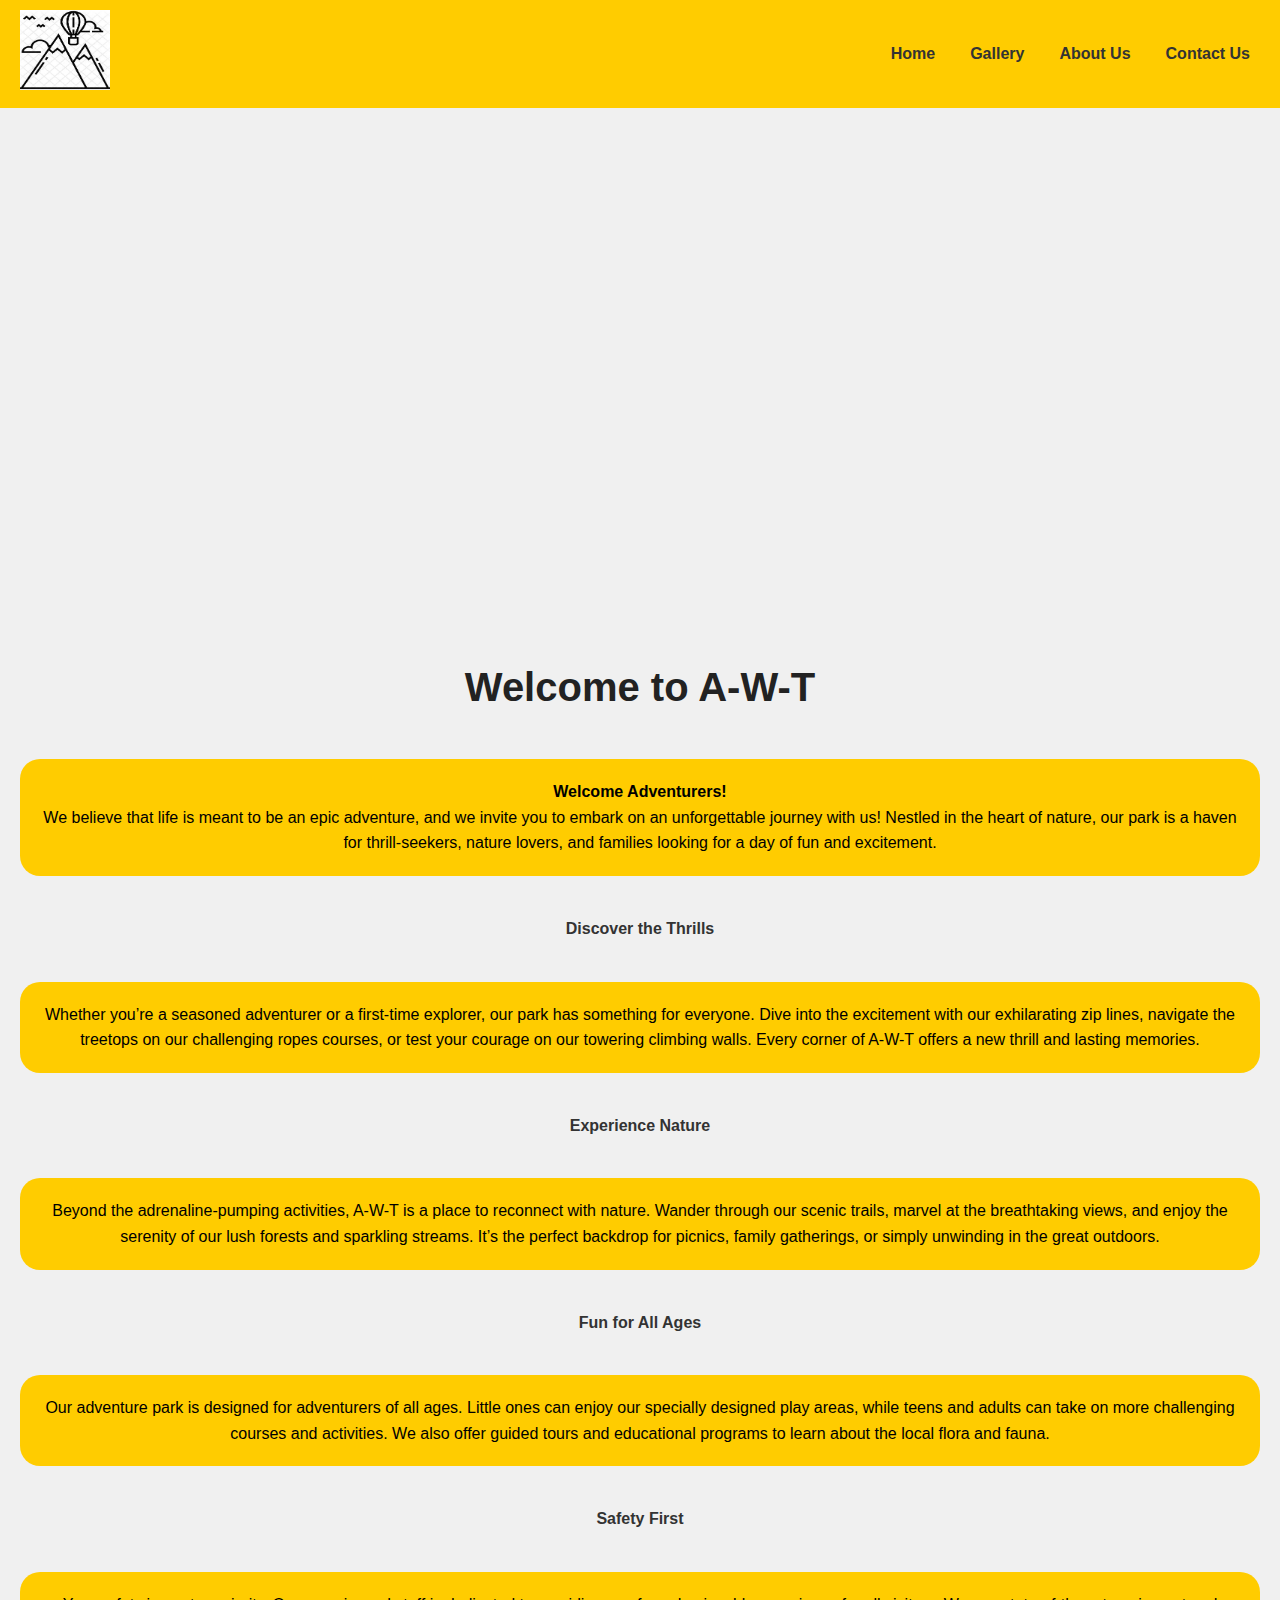
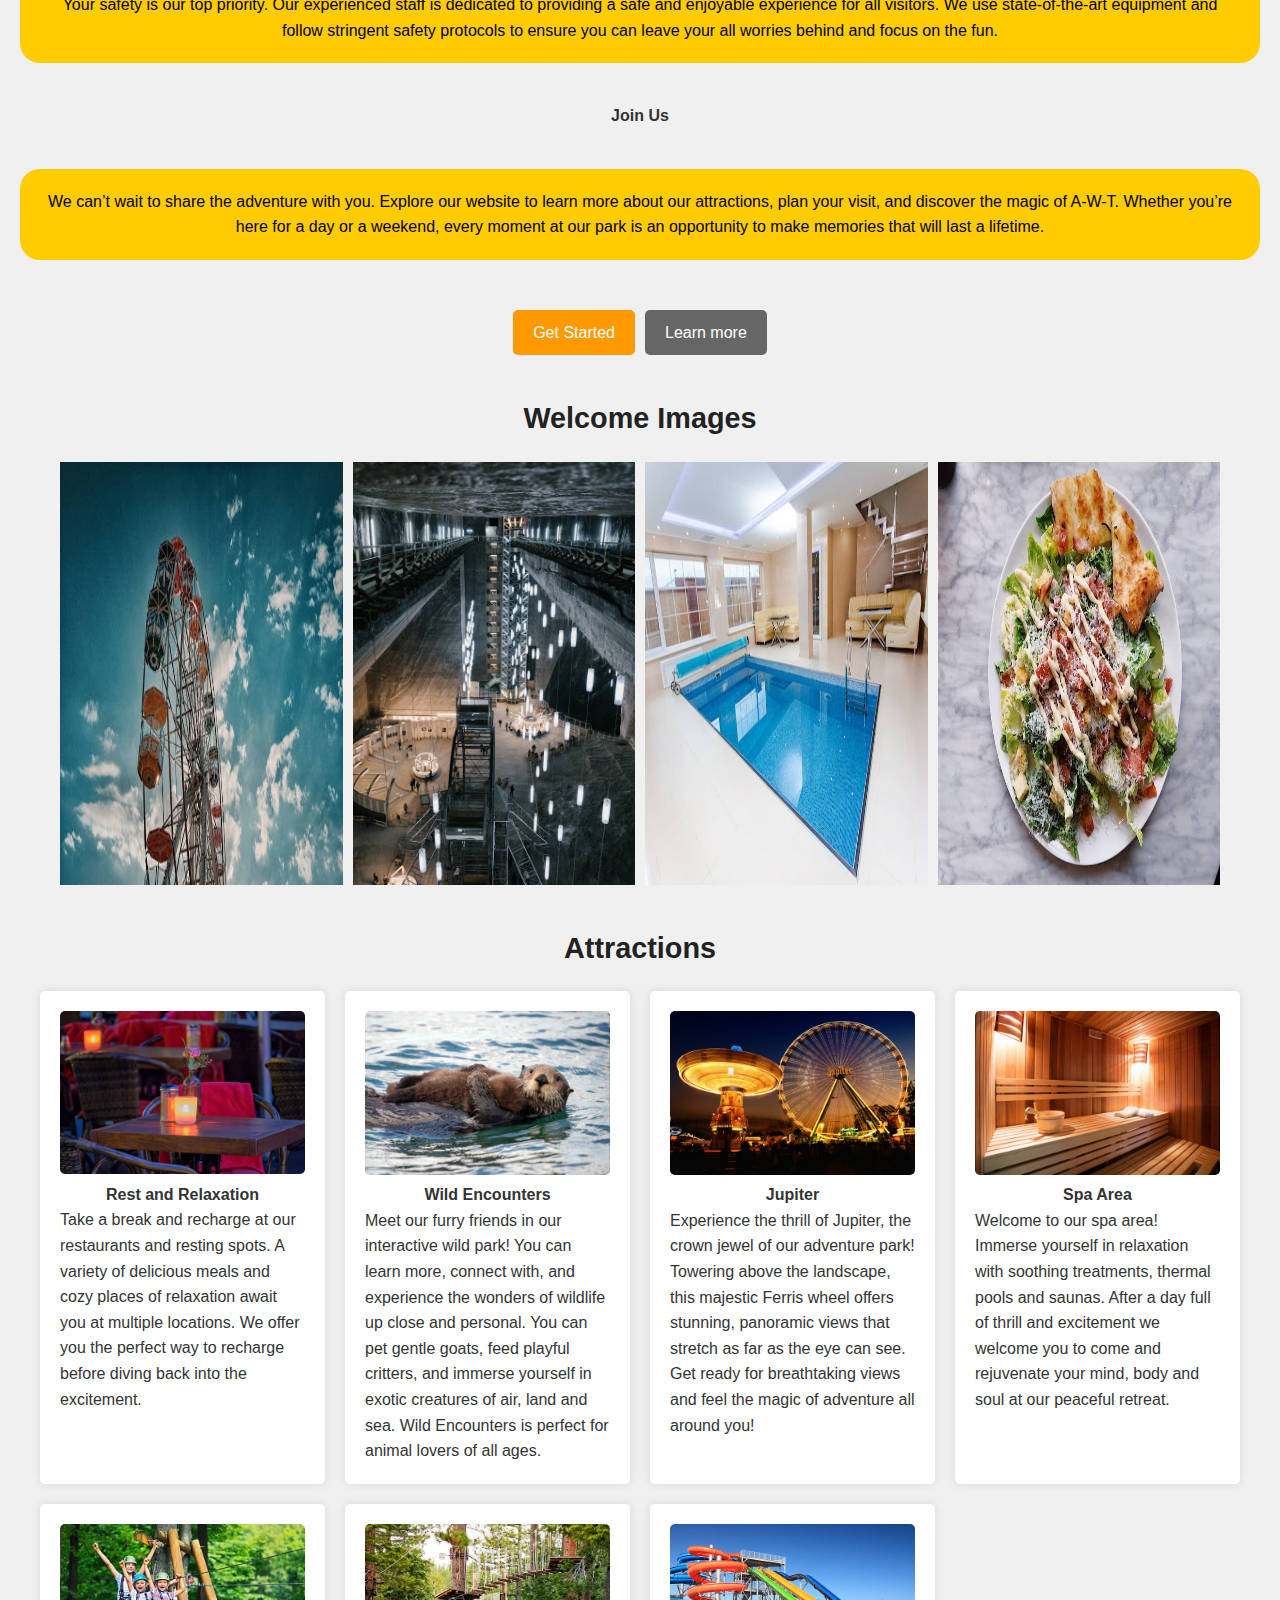
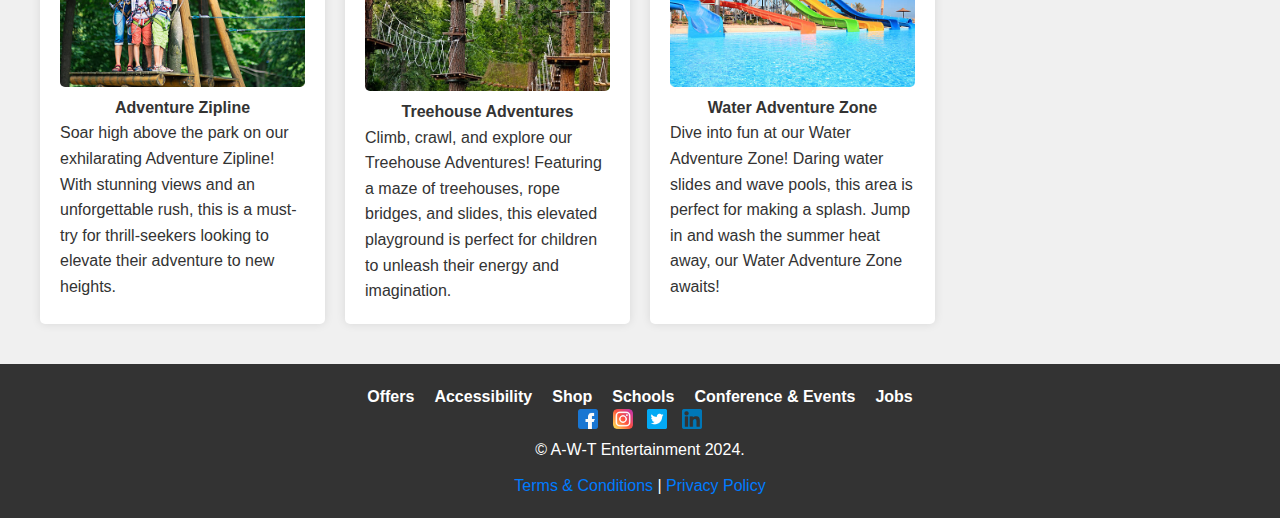
<file: index.html>
<!DOCTYPE html>
<html lang="en">
<head>
  <meta charset="UTF-8">
  <meta http-equiv="X-UA-Compatible" content="IE=edge">
  <meta name="viewport" content="width=device-width, initial-scale=1.0">
  <title>Adventure Park</title>
  <link rel="stylesheet" href="css/main.css">
</head>
<body>
<header class="header-main">
  <div class="header-main-logo">
    <img src="images/icon.jpeg" alt="A-W-T logo" class="rotate">
  </div>
  <nav class="header-main-nav">
    <ul>
      <li><a href="index.html">Home</a></li>
      <li><a href="Gallery.html">Gallery</a></li>
      <li><a href="About Us.html">About Us</a></li>
      <li><a href="Contact Us.html">Contact Us</a></li>
    </ul>
  </nav>
</header>

<div class="content">
  <div class="welcome-section">
    <div class="gif-background">
      <iframe src="https://giphy.com/embed/7oy0t0PyMtBthklveE" width="480" height="480" frameBorder="0" class="giphy-embed" allowFullScreen></iframe>
    </div>
  </div>

  <main>
    <section class="intro">
          <h1 class="center-text">Welcome to A-W-T </h1>
      <p class="center-text"><div class="bubble-text"><b>Welcome Adventurers!</b> We believe that life is meant to be an epic adventure, and we invite you to embark on an unforgettable journey with us! Nestled in the heart of nature, our park is a haven for thrill-seekers, nature lovers, and families looking for a day of fun and excitement.</div></p>
       
      <h4 class="center-text"><b>Discover the Thrills</b></h4>
      <p class="center-text"><div class="bubble-text">Whether you’re a seasoned adventurer or a first-time explorer, our park has something for everyone. Dive into the excitement with our exhilarating zip lines, navigate the treetops on our challenging ropes courses, or test your courage on our towering climbing walls. Every corner of A-W-T offers a new thrill and lasting memories.</div></p>
      
      <h4 class="center-text">Experience Nature</h4>
      <p class="center-text"><div class="bubble-text">Beyond the adrenaline-pumping activities, A-W-T is a place to reconnect with nature. Wander through our scenic trails, marvel at the breathtaking views, and enjoy the serenity of our lush forests and sparkling streams. It’s the perfect backdrop for picnics, family gatherings, or simply unwinding in the great outdoors.</div></p>
       
      <h4 class="center-text">Fun for All Ages </h4>
      <p class="center-text"><div class="bubble-text">Our adventure park is designed for adventurers of all ages. Little ones can enjoy our specially designed play areas, while teens and adults can take on more challenging courses and activities. We also offer guided tours and educational programs to learn about the local flora and fauna.</div></p>
      
      <h4 class="center-text">Safety First </h4>
      <p class="center-text"><div class="bubble-text">Your safety is our top priority. Our experienced staff is dedicated to providing a safe and enjoyable experience for all visitors. We use state-of-the-art equipment and follow stringent safety protocols to ensure you can leave your all worries behind and focus on the fun.</div></p>
       
      <h4 class="center-text">Join Us </h4>
      <p class="center-text"><div class="bubble-text">We can’t wait to share the adventure with you. Explore our website to learn more about our attractions, plan your visit, and discover the magic of A-W-T. Whether you’re here for a day or a weekend, every moment at our park is an opportunity to make memories that will last a lifetime.</div></p>
      
      <div class="buttons">
        <a href="#attractions" class="button">Get Started</a>
        <a href="About Us.html" class="button secondary">Learn more</a>
      </div>
    </section>

    <section class="image-section">
      <h2 class="center-text">Welcome Images</h2>
      <div class="image-container">
        <img src="images/actraction.jpeg" alt="Attraction image 1">
        <img src="images/21.jpeg" alt="Attraction image 2">
        <img src="images/pool.jpeg" alt="Attraction image 3">
        <img src="images/food 1.jpeg" alt="Food image">
      </div>
    </section>

    <section id="attractions" class=attractions">
      <h2 class="center-text">Attractions</h2>
      
      <div class="features">
        <article class="feature">
          <img src="images/restaurant.jpeg" alt="Restaurant Image">
          <h4 class="center-text">Rest and Relaxation</h4>
          <p>Take a break and recharge at our restaurants and resting spots. A variety of delicious meals and cozy places of relaxation await you at multiple locations. We offer you the perfect way to recharge before diving back into the excitement.</p>
        </article>
        
        <article class="feature">
          <img src="images/f23.jpg" alt="Animals Image">
           <h4 class="center-text">Wild Encounters</h4>
          <p>Meet our furry friends in our interactive wild park! You can learn more, connect with, and experience the wonders of wildlife up close and personal. You can pet gentle goats, feed playful critters, and immerse yourself in exotic creatures of air, land and sea. Wild Encounters is perfect for animal lovers of all ages. </p>
        </article>
        
        <article class="feature">
          <img src="images/background 1.jpeg" alt="Ferris Wheel Image">
          <h4 class="center-text">Jupiter</h4>
          <p>Experience the thrill of Jupiter, the crown jewel of our adventure park! Towering above the landscape, this majestic Ferris wheel offers stunning, panoramic views that stretch as far as the eye can see. Get ready for breathtaking views and feel the magic of adventure all around you!</p>
        </article>
        
        <article class="feature">
          <img src="images/spa.jpg" alt="Spa Area Image">
          <h4 class="center-text">Spa Area</h4>
          <p>Welcome to our spa area! Immerse yourself in relaxation with soothing treatments, thermal pools and saunas. After a day full of thrill and excitement we welcome you to come and rejuvenate your mind, body and soul at our peaceful retreat.</p>
        </article>
        
        <article class="feature">
          <img src="images/zipline.jpg" alt="Forest Zipline Image">
          <h4 class="center-text">Adventure Zipline</h4>
          <p>Soar high above the park on our exhilarating Adventure Zipline! With stunning views and an unforgettable rush, this is a must-try for thrill-seekers looking to elevate their adventure to new heights.</p>
        </article>
        
        <article class="feature">
          <img src="images/treehouse.jpg" alt="Forest Tree Houses Image">
          <h4 class="center-text">Treehouse Adventures</h4>
          <p>Climb, crawl, and explore our Treehouse Adventures! Featuring a maze of treehouses, rope bridges, and slides, this elevated playground is perfect for children to unleash their energy and imagination.</p>
        </article>

        <article class="feature">
          <img src="images/aquapark.jpg" alt="Water Adventure Zone Image">
          <h4 class="center-text">Water Adventure Zone</h4>
          <p>Dive into fun at our Water Adventure Zone! Daring water slides and wave pools, this area is perfect for making a splash. Jump in and wash the summer heat away, our Water Adventure Zone awaits!</p>
        </article>
        
      </div>
    </section>
  </main>
</div>

<footer>
  <nav>
    <ul>
      <li><a href="Offers.html">Offers</a></li>
      <li><a href="Accessibility.html">Accessibility</a></li>
      <li><a href="Shop.html">Shop</a></li>
      <li><a href="Schools.html">Schools</a></li>
      <li><a href="Services.html">Conference & Events</a></li>
      <li><a href="Jobs.html">Jobs</a></li>
    </ul>
  </nav>
  <div class="social-media">
    <a href="#facebook"><img src="images/facebook.png" alt="Facebook"></a>
    <a href="#instagram"><img src="images/instagram.png" alt="Instagram"></a>
    <a href="#twitter"><img src="images/twitter.png" alt="Twitter"></a>
    <a href="#linkedin"><img src="images/linkedin.png" alt="LinkedIn"></a>
  </div>
  <p>&copy; A-W-T Entertainment 2024.</p>
  <div class="legal">
    <a href="Terms.html">Terms & Conditions</a> |
    <a href="Privacy.html">Privacy Policy</a>
  </div>
</footer>
</body>
</html>
</file>
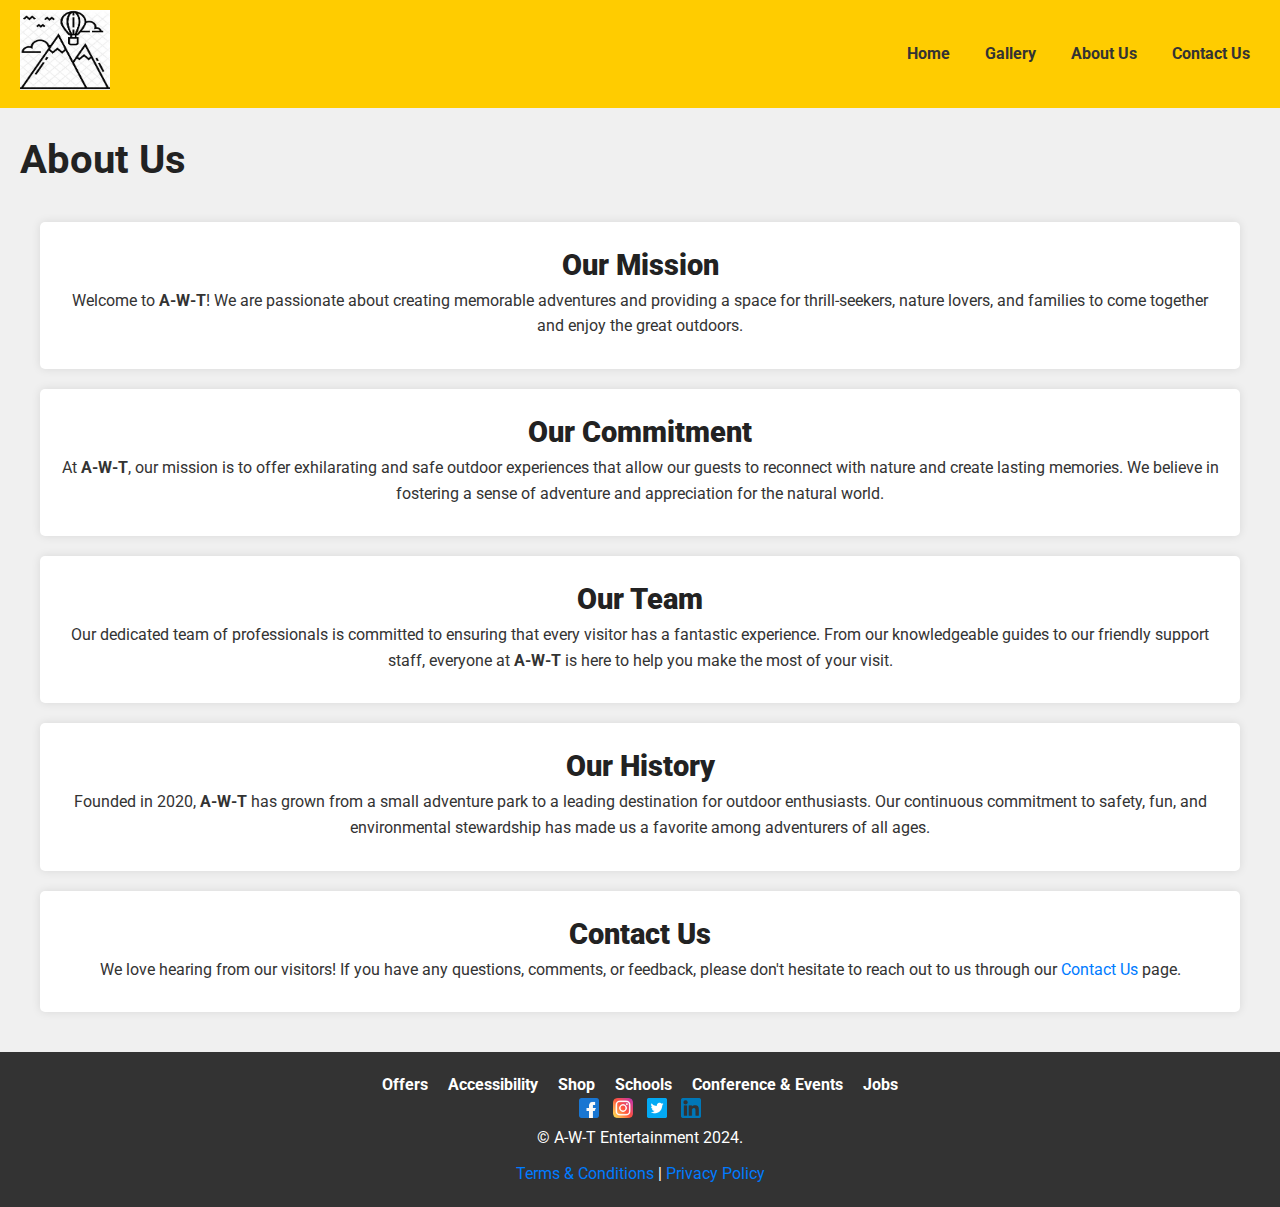
<file: About Us.html>
<!DOCTYPE html>
<html lang="en">
<head>
  <meta charset="UTF-8">
  <meta http-equiv="X-UA-Compatible" content="IE=edge">
  <meta name="viewport" content="width=device-width, initial-scale=1.0">
  <title>About Us - A-W-T</title>
  <link rel="stylesheet" href="https://fonts.googleapis.com/css2?family=Roboto:wght@400;700&display=swap">
  <link rel="stylesheet" text="text/css" href="css/main.css">
</head>
<body>
<header class="header-main">
  <div class="header-main-logo">
    <img src="images/icon.jpeg" alt="A-W-T logo" class="rotate">
  </div>
  <nav class="header-main-nav">
    <ul>
      <li><a href="index.html">Home</a></li>
      <li><a href="Gallery.html">Gallery</a></li>
      <li><a href="About Us.html">About Us</a></li>
      <li><a href="Contact Us.html">Contact Us</a></li>
    </ul>
  </nav>
</header>

<!-- Main content container -->
<div class="content">
  <h1>About Us</h1>
  <section class="about-section">
    <article class="about-item">
       
      <h2 class="center-text"><b>Our Mission</b></h2>
      <p class="center-text">Welcome to <b> A-W-T</b>! We are passionate about creating memorable adventures and providing a space for thrill-seekers, nature lovers, and families to come together and enjoy the great outdoors.</p>
    </article>
    <article class="about-item">
       
      <h2 class="center-text"><b>Our Commitment</b></h2>
      <p class="center-text">At <b> A-W-T</b>, our mission is to offer exhilarating and safe outdoor experiences that allow our guests to reconnect with nature and create lasting memories. We believe in fostering a sense of adventure and appreciation for the natural world.</p>
    </article>
    <article class="about-item">
     
      <h2 class="center-text"><b>Our Team</b></h2>
      <p class="center-text">Our dedicated team of professionals is committed to ensuring that every visitor has a fantastic experience. From our knowledgeable guides to our friendly support staff, everyone at <b> A-W-T</b> is here to help you make the most of your visit.</p>
    </article>
    <article class="about-item">
     
      <h2 class="center-text"><b>Our History</b></h2>
      <p class="center-text">Founded in 2020, <b> A-W-T</b> has grown from a small adventure park to a leading destination for outdoor enthusiasts. Our continuous commitment to safety, fun, and environmental stewardship has made us a favorite among adventurers of all ages.</p>
    </article>
    <article class="about-item">
    
      <h2 class="center-text"><b>Contact Us</b></h2>
      <p class="center-text">We love hearing from our visitors! If you have any questions, comments, or feedback, please don't hesitate to reach out to us through our <a href="Contact Us.html">Contact Us</a> page.</p>
    </article>
  </section>
</div>

<!-- Footer section -->
<footer>
  <nav>
    <ul>
      <li><a href="Offers.html">Offers</a></li>
      <li><a href="Accessibility.html">Accessibility</a></li>
      <li><a href="Shop.html">Shop</a></li>
      <li><a href="Schools.html">Schools</a></li>
      <li><a href="Services.html">Conference & Events</a></li>
      <li><a href="Jobs.html">Jobs</a></li>
    </ul>
  </nav>
  <div class="social-media">
    <a href="#facebook"><img src="images/facebook.png" alt="Facebook" width="20" height="20"></a>
    <a href="#instagram"><img src="images/instagram.png" alt="Instagram" width="20" height="20"></a>
    <a href="#twitter"><img src="images/twitter.png" alt="Twitter" width="20" height="20"></a>
    <a href="#linkedin"><img src="images/linkedin.png" alt="LinkedIn" width="20" height="20"></a>
  </div>
  <p>&copy; A-W-T Entertainment 2024.</p>
  <div class="legal">
    <a href="Terms.html">Terms & Conditions</a> |
    <a href="Privacy.html">Privacy Policy</a>
  </div>
</footer>
</body>
</html>
</file>
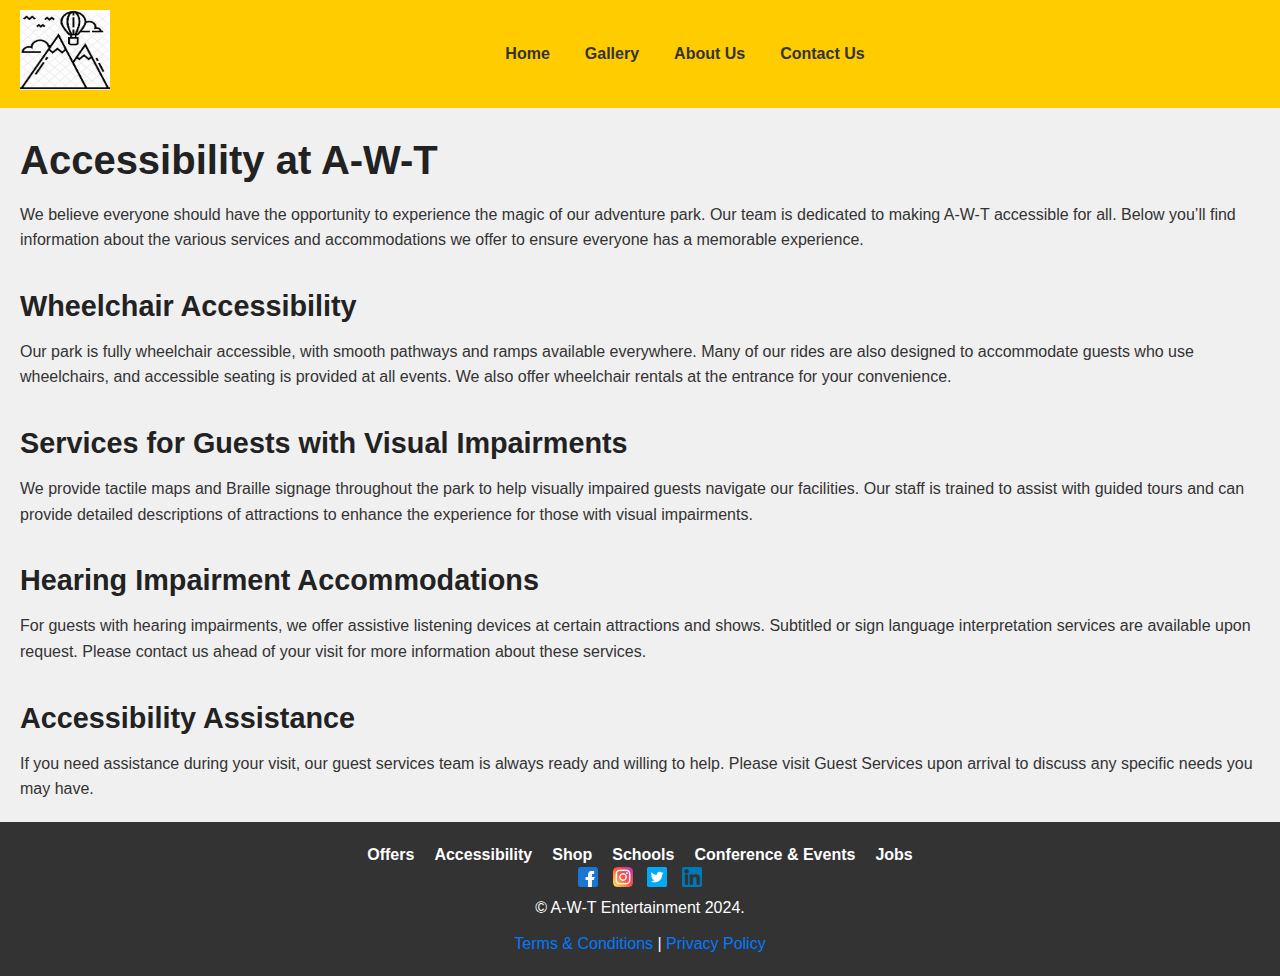
<file: Accessibility.html>
<!DOCTYPE html>
<html lang="en">
<head>
  <meta charset="UTF-8">
  <meta http-equiv="X-UA-Compatible" content="IE=edge">
  <meta name="viewport" content="width=device-width, initial-scale=1.0">
  <title>Accessibility</title>
  <link rel="stylesheet" text="text/css" href="css/main.css">
</head>
<body>
  <header class="header-main">
    <div class="header-main-logo">
      <img src="images/icon.jpeg" alt="A-W-T logo">
    </div>
    <nav class="header-main-nav">
      <ul>
        <li><a href="index.html">Home</a></li>
        <li><a href="Gallery.html">Gallery</a></li>
        <li><a href="About Us.html">About Us</a></li>
        <li><a href="Contact Us.html">Contact Us</a></li>
      </ul>
    </nav>
    <div class="header-main-sm"></div>
  </header>

  <!-- Main content container -->
  <div class="content">
    <h1>Accessibility at A-W-T</h1>
    <p>We believe everyone should have the opportunity to experience the magic of our adventure park. Our team is dedicated to making A-W-T accessible for all. Below you’ll find information about the various services and accommodations we offer to ensure everyone has a memorable experience.</p>

    <h2>Wheelchair Accessibility</h2>
    <p>Our park is fully wheelchair accessible, with smooth pathways and ramps available everywhere. Many of our rides are also designed to accommodate guests who use wheelchairs, and accessible seating is provided at all events. We also offer wheelchair rentals at the entrance for your convenience.</p>

    <h2>Services for Guests with Visual Impairments</h2>
    <p>We provide tactile maps and Braille signage throughout the park to help visually impaired guests navigate our facilities. Our staff is trained to assist with guided tours and can provide detailed descriptions of attractions to enhance the experience for those with visual impairments.</p>

    <h2>Hearing Impairment Accommodations</h2>
    <p>For guests with hearing impairments, we offer assistive listening devices at certain attractions and shows. Subtitled or sign language interpretation services are available upon request. Please contact us ahead of your visit for more information about these services.</p>

    <h2>Accessibility Assistance</h2>
    <p>If you need assistance during your visit, our guest services team is always ready and willing to help. Please visit Guest Services upon arrival to discuss any specific needs you may have.</p>
  </div>

  <!-- Footer section -->
  <footer>
    <nav>
      <ul>
        <li><a href="Offers.html">Offers</a></li>
        <li><a href="Accessibility.html">Accessibility</a></li>
        <li><a href="Shop.html">Shop</a></li>
        <li><a href="Schools.html">Schools</a></li>
        <li><a href="Services.html">Conference & Events</a></li>
        <li><a href="Jobs.html">Jobs</a></li>
      </ul>
    </nav>
    <div class="social-media">
      <center>
        <a href="#facebook"><img src="images/facebook.png" alt="Facebook" width="20" height="20"></a>
        <a href="#instagram"><img src="images/instagram.png" alt="Instagram" width="20" height="20"></a>
        <a href="#twitter"><img src="images/twitter.png" alt="Twitter" width="20" height="20"></a>
        <a href="#linkedin"><img src="images/linkedin.png" alt="LinkedIn" width="20" height="20"></a>
      </center>
    </div>
    <p>&copy; A-W-T Entertainment 2024.</p>
    <div class="legal">
      <a href="Terms.html">Terms & Conditions</a> |
      <a href="Privacy.html">Privacy Policy</a>
    </div>
  </footer>
</body>
</html>
</file>
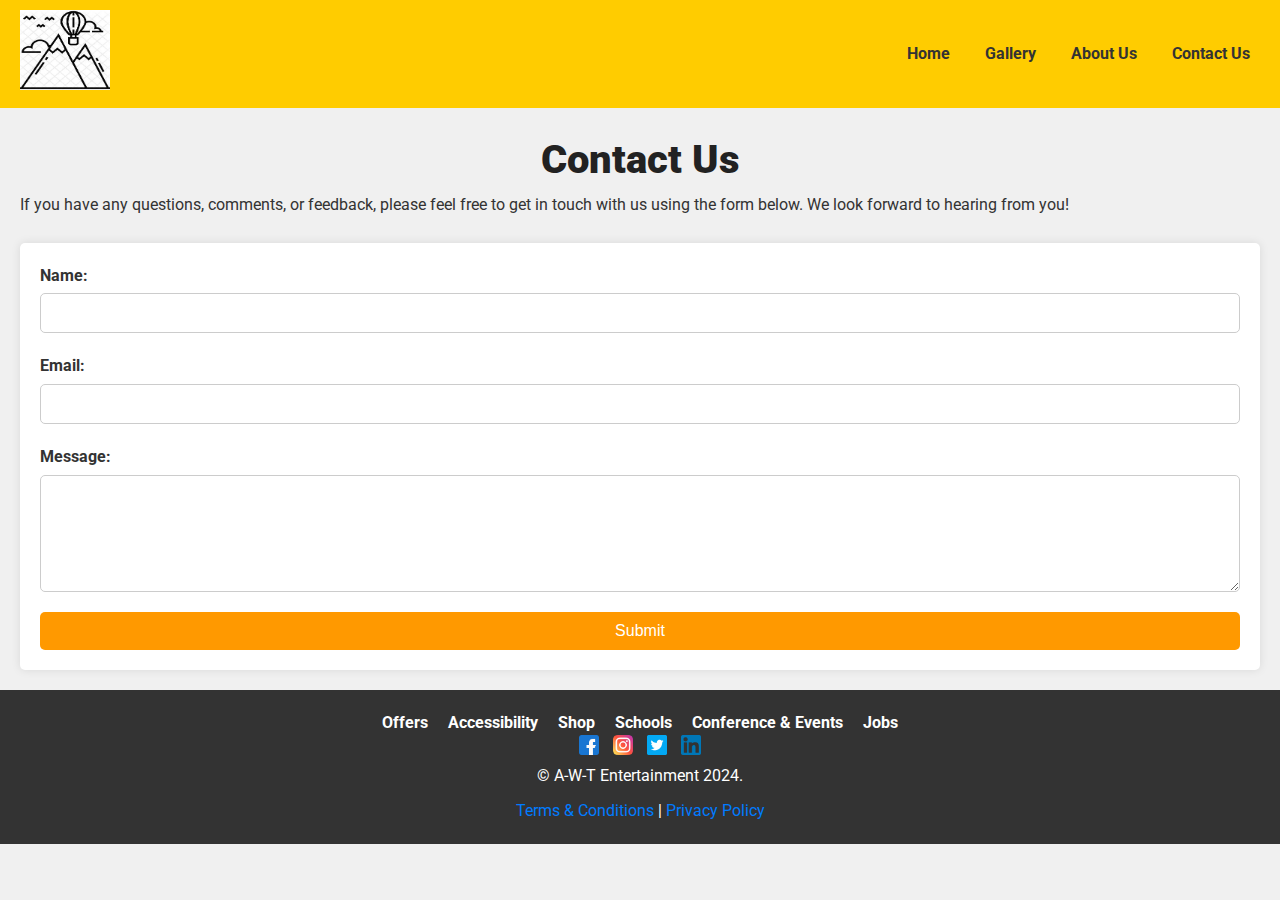
<file: Contact Us.html>
<!DOCTYPE html>
<html lang="en">
<head>
  <meta charset="UTF-8">
  <meta http-equiv="X-UA-Compatible" content="IE=edge">
  <meta name="viewport" content="width=device-width, initial-scale=1.0">
  <title>Contact Us - A-W-T</title>
  <link rel="stylesheet" href="https://fonts.googleapis.com/css2?family=Roboto:wght@400;700&display=swap">
  <link rel="stylesheet" text="text/css" href="css/main.css">
</head>
<body>
<header class="header-main">
  <div class="header-main-logo">
    <img src="images/icon.jpeg" alt="A-W-T logo" class="rotate">
  </div>
  <nav class="header-main-nav">
    <ul>
      <li><a href="index.html">Home</a></li>
      <li><a href="Gallery.html">Gallery</a></li>
      <li><a href="About Us.html">About Us</a></li>
      <li><a href="Contact Us.html">Contact Us</a></li>
    </ul>
  </nav>
</header>

<!-- Main content container -->
<div class="content">
   <h1 class="center-text"><b>Contact Us</b></h1>
  <p>If you have any questions, comments, or feedback, please feel free to get in touch with us using the form below. We look forward to hearing from you!</p>
  <Br>
  <form action="#" method="post" class="contact-form">
    <div class="form-group">
      <label for="name">Name:</label>
      <input type="text" id="name" name="name" required>
    </div>

    <div class="form-group">
      <label for="email">Email:</label>
      <input type="email" id="email" name="email" required>
    </div>

    <div class="form-group">
      <label for="message">Message:</label>
      <textarea id="message" name="message" rows="5" required></textarea>
    </div>

    <button type="submit">Submit</button>
  </form>
</div>

<!-- Footer section -->
<footer>
  <nav>
    <ul>
      <li><a href="Offers.html">Offers</a></li>
      <li><a href="Accessibility.html">Accessibility</a></li>
      <li><a href="Shop.html">Shop</a></li>
      <li><a href="Schools.html">Schools</a></li>
      <li><a href="Services.html">Conference & Events</a></li>
      <li><a href="Jobs.html">Jobs</a></li>
    </ul>
  </nav>
  <div class="social-media">
    <a href="#facebook"><img src="images/facebook.png" alt="Facebook" width="20" height="20"></a>
    <a href="#instagram"><img src="images/instagram.png" alt="Instagram" width="20" height="20"></a>
    <a href="#twitter"><img src="images/twitter.png" alt="Twitter" width="20" height="20"></a>
    <a href="#linkedin"><img src="images/linkedin.png" alt="LinkedIn" width="20" height="20"></a>
  </div>
  <p>&copy; A-W-T Entertainment 2024.</p>
  <div class="legal">
    <a href="Terms.html">Terms & Conditions</a> |
    <a href="Privacy.html">Privacy Policy</a>
  </div>
</footer>
</body>
</html>
</file>
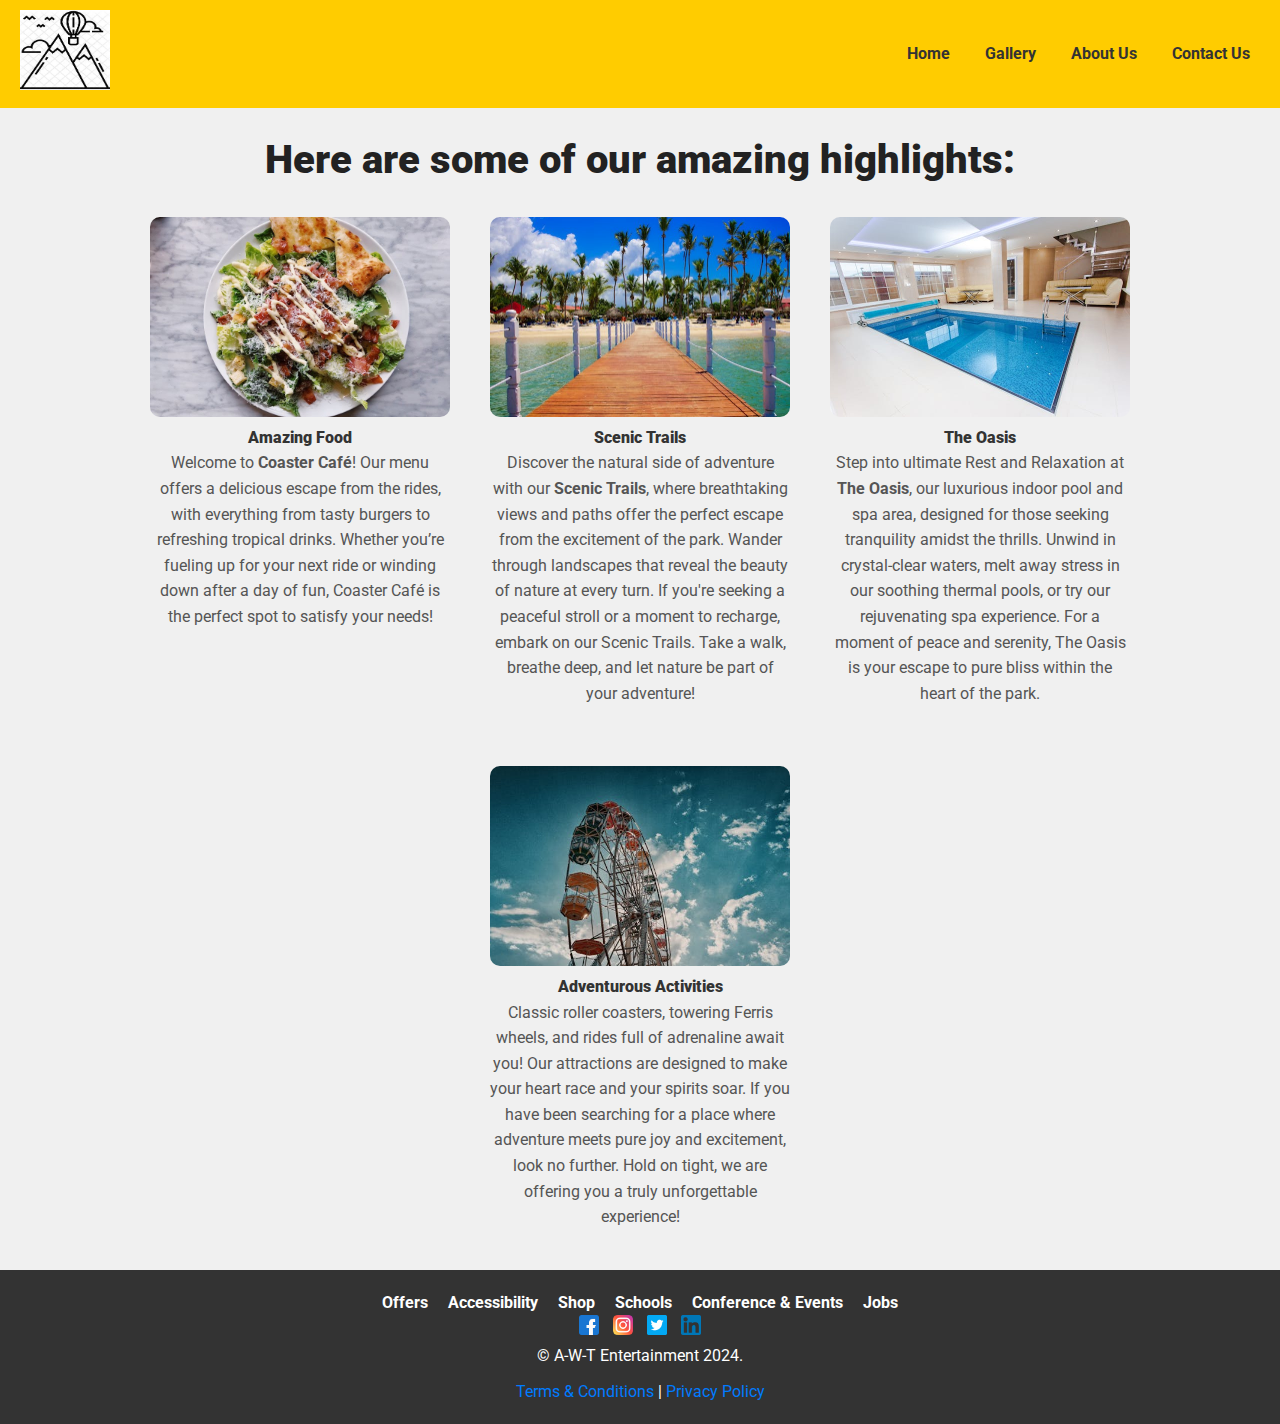
<file: Gallery.html>
<!DOCTYPE html>
<html lang="en">
<head>
  <meta charset="UTF-8">
  <meta http-equiv="X-UA-Compatible" content="IE=edge">
  <meta name="viewport" content="width=device-width, initial-scale=1.0">
  <title>Gallery - A-W-T</title>
  <link rel="stylesheet" href="https://fonts.googleapis.com/css2?family=Roboto:wght@400;700&display=swap">
  <link rel="stylesheet" text="text/css" href="css/main.css">
</head>
<body>
<header class="header-main">
  <div class="header-main-logo">
    <img src="images/icon.jpeg" alt="A-W-T logo" class="rotate">
  </div>
  <nav class="header-main-nav">
    <ul>
      <li><a href="index.html">Home</a></li>
      <li><a href="Gallery.html">Gallery</a></li>
      <li><a href="About Us.html">About Us</a></li>
      <li><a href="Contact Us.html">Contact Us</a></li>
    </ul>
  </nav>
</header>

<!-- Main content container -->
<div class="content">
   <h1 class="center-text"><b>Here are some of our amazing highlights:</b></h1><br/>

  <div class="gallery">
    <div class="gallery-item">
      <img src="images/food 1.jpeg" alt="Attraction 1">
      
        <h4 class="center-text"><b>Amazing Food</b></h4>
        <p>Welcome to <b>Coaster Café</b>! Our menu offers a delicious escape from the rides, with everything from tasty burgers to refreshing tropical drinks. Whether you’re fueling up for your next ride or winding down after a day of fun, Coaster Café is the perfect spot to satisfy your needs!</p>
    </div>
    <div class="gallery-item">
      <img src="images/beach.jpeg" alt="Attraction 2">
       <h4 class="center-text"><b>Scenic Trails </b></h4>
       <p>Discover the natural side of adventure with our <b>Scenic Trails</b>, where breathtaking views and paths offer the perfect escape from the excitement of the park. Wander through landscapes that reveal the beauty of nature at every turn. If you're seeking a peaceful stroll or a moment to recharge, embark on our Scenic Trails. Take a walk, breathe deep, and let nature be part of your adventure!</p>
      
    </div>
    <div class="gallery-item">
      <img src="images/pool.jpeg" alt="Attraction 3">
       <h4 class="center-text"><b>The Oasis</b></h4>
      <p>Step into ultimate Rest and Relaxation at <b>The Oasis</b>, our luxurious indoor pool and spa area, designed for those seeking tranquility amidst the thrills. Unwind in crystal-clear waters, melt away stress in our soothing thermal pools, or try our rejuvenating spa experience. For a moment of peace and serenity, The Oasis is your escape to pure bliss within the heart of the park.</p>
    </div>
    <div class="gallery-item">
      <img src="images/actraction.jpeg" alt="Attraction 4">
      <h4 class="center-text"><b>Adventurous Activities</b></h4>
      <p>Classic roller coasters, towering Ferris wheels, and rides full of adrenaline await you! Our attractions are designed to make your heart race and your spirits soar. If you have been searching for a place where adventure meets pure joy and excitement, look no further. Hold on tight, we are offering you a truly unforgettable experience!</p>
    </div>
  </div>
</div>

<!-- Footer section -->
<footer>
  <nav>
    <ul>
      <li><a href="Offers.html">Offers</a></li>
      <li><a href="Accessibility.html">Accessibility</a></li>
      <li><a href="Shop.html">Shop</a></li>
      <li><a href="Schools.html">Schools</a></li>
      <li><a href="Services.html">Conference & Events</a></li>
      <li><a href="Jobs.html">Jobs</a></li>
    </ul>
  </nav>
  <div class="social-media">
    <a href="#facebook"><img src="images/facebook.png" alt="Facebook" width="20" height="20"></a>
    <a href="#instagram"><img src="images/instagram.png" alt="Instagram" width="20" height="20"></a>
    <a href="#twitter"><img src="images/twitter.png" alt="Twitter" width="20" height="20"></a>
    <a href="#linkedin"><img src="images/linkedin.png" alt="LinkedIn" width="20" height="20"></a>
  </div>
  <p>&copy; A-W-T Entertainment 2024.</p>
  <div class="legal">
    <a href="Terms.html">Terms & Conditions</a> |
    <a href="Privacy.html">Privacy Policy</a>
  </div>
</footer>
</body>
</html>
</file>
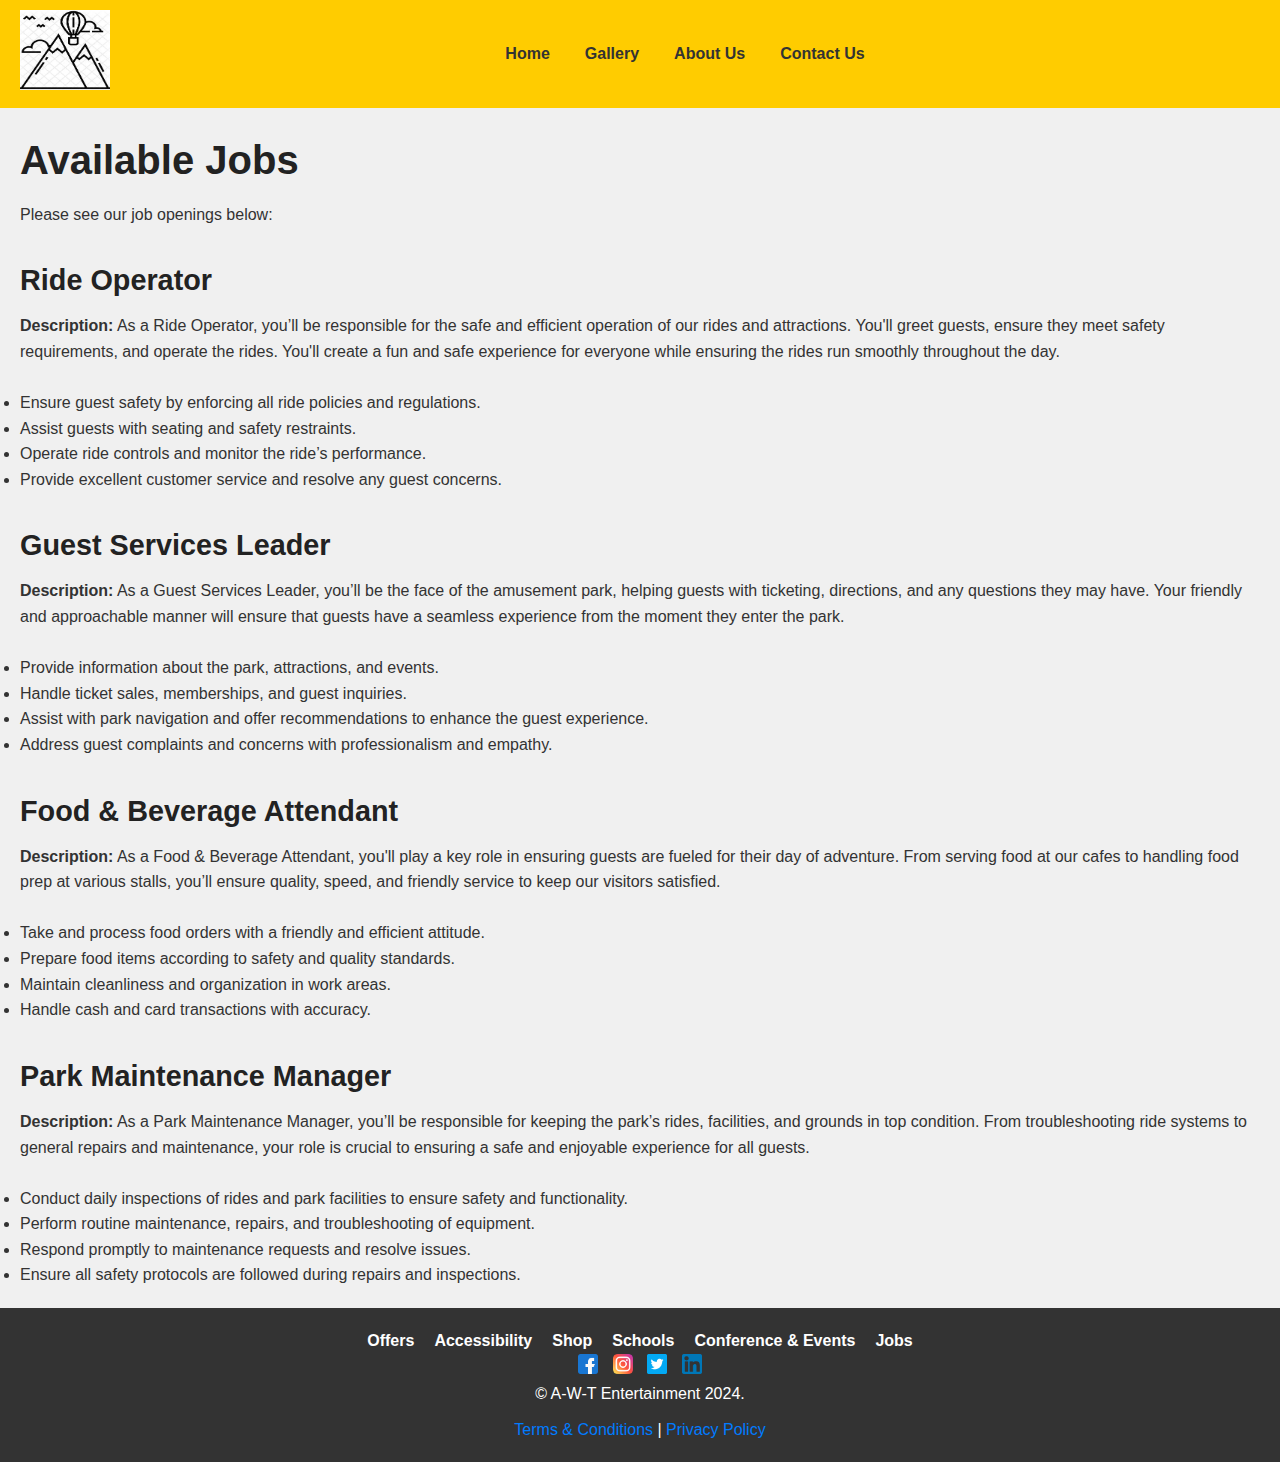
<file: Jobs.html>
<!DOCTYPE html>
<html lang="en">
<head>
  <meta charset="UTF-8">
  <meta http-equiv="X-UA-Compatible" content="IE=edge">
  <meta name="viewport" content="width=device-width, initial-scale=1.0">
  <title>Jobs A-W-T</title>
  <link rel="stylesheet" text="text/css" href="css/main.css">
</head>
<body>
  <header class="header-main">
    <div class="header-main-logo">
      <img src="images/icon.jpeg" alt="A-W-T logo">
    </div>
    <nav class="header-main-nav">
      <ul>
        <li><a href="index.html">Home</a></li>
        <li><a href="Gallery.html">Gallery</a></li>
        <li><a href="About Us.html">About Us</a></li>
        <li><a href="Contact Us.html">Contact Us</a></li>
      </ul>
    </nav>
    <div class="header-main-sm"></div>
  </header>

  <!-- Main content container -->
  <div class="content">
    <h1>Available Jobs</h1>
    <p>Please see our job openings below:</p>

    <!-- Job 1: Ride Operator -->
    <h2>Ride Operator</h2>
    <p><strong>Description:</strong> As a Ride Operator, you’ll be responsible for the safe and efficient operation of our rides and attractions. You'll greet guests, ensure they meet safety requirements, and operate the rides. You'll create a fun and safe experience for everyone while ensuring the rides run smoothly throughout the day.</p>
    <br/>
    <ul>
      <li>Ensure guest safety by enforcing all ride policies and regulations.</li>
      <li>Assist guests with seating and safety restraints.</li>
      <li>Operate ride controls and monitor the ride’s performance.</li>
      <li>Provide excellent customer service and resolve any guest concerns.</li>
    </ul>

    <!-- Job 2: Guest Services Leader -->
    <h2>Guest Services Leader</h2>
    <p><strong>Description:</strong> As a Guest Services Leader, you’ll be the face of the amusement park, helping guests with ticketing, directions, and any questions they may have. Your friendly and approachable manner will ensure that guests have a seamless experience from the moment they enter the park.</p>
    <br/>
    <ul>
      <li>Provide information about the park, attractions, and events.</li>
      <li>Handle ticket sales, memberships, and guest inquiries.</li>
      <li>Assist with park navigation and offer recommendations to enhance the guest experience.</li>
      <li>Address guest complaints and concerns with professionalism and empathy.</li>
    </ul>

    <!-- Job 3: Food & Beverage Attendant -->
    <h2>Food & Beverage Attendant</h2>
    <p><strong>Description:</strong> As a Food & Beverage Attendant, you'll play a key role in ensuring guests are fueled for their day of adventure. From serving food at our cafes to handling food prep at various stalls, you’ll ensure quality, speed, and friendly service to keep our visitors satisfied.</p>
    <br/>
    <ul>
      <li>Take and process food orders with a friendly and efficient attitude.</li>
      <li>Prepare food items according to safety and quality standards.</li>
      <li>Maintain cleanliness and organization in work areas.</li>
      <li>Handle cash and card transactions with accuracy.</li>
    </ul>

    <!-- Job 4: Park Maintenance Manager -->
    <h2>Park Maintenance Manager</h2>
    <p><strong>Description:</strong> As a Park Maintenance Manager, you’ll be responsible for keeping the park’s rides, facilities, and grounds in top condition. From troubleshooting ride systems to general repairs and maintenance, your role is crucial to ensuring a safe and enjoyable experience for all guests.</p>
    <br/>
    <ul>
      <li>Conduct daily inspections of rides and park facilities to ensure safety and functionality.</li>
      <li>Perform routine maintenance, repairs, and troubleshooting of equipment.</li>
      <li>Respond promptly to maintenance requests and resolve issues.</li>
      <li>Ensure all safety protocols are followed during repairs and inspections.</li>
    </ul>
  </div>

  <!-- Footer section -->
  <footer>
    <nav>
      <ul>
        <li><a href="Offers.html">Offers</a></li>
        <li><a href="Accessibility.html">Accessibility</a></li>
        <li><a href="Shop.html">Shop</a></li>
        <li><a href="Schools.html">Schools</a></li>
        <li><a href="Services.html">Conference & Events</a></li>
        <li><a href="Jobs.html">Jobs</a></li>
      </ul>
    </nav>
    <div class="social-media">
      <center>
        <a href="#facebook"><img src="images/facebook.png" alt="Facebook" width="20" height="20"></a>
        <a href="#instagram"><img src="images/instagram.png" alt="Instagram" width="20" height="20"></a>
        <a href="#twitter"><img src="images/twitter.png" alt="Twitter" width="20" height="20"></a>
        <a href="#linkedin"><img src="images/linkedin.png" alt="LinkedIn" width="20" height="20"></a>
      </center>
    </div>
    <p>&copy; A-W-T Entertainment 2024.</p>
    <div class="legal">
      <a href="Terms.html">Terms & Conditions</a> |
      <a href="Privacy.html">Privacy Policy</a>
    </div>
  </footer>
</body>
</html>
</file>
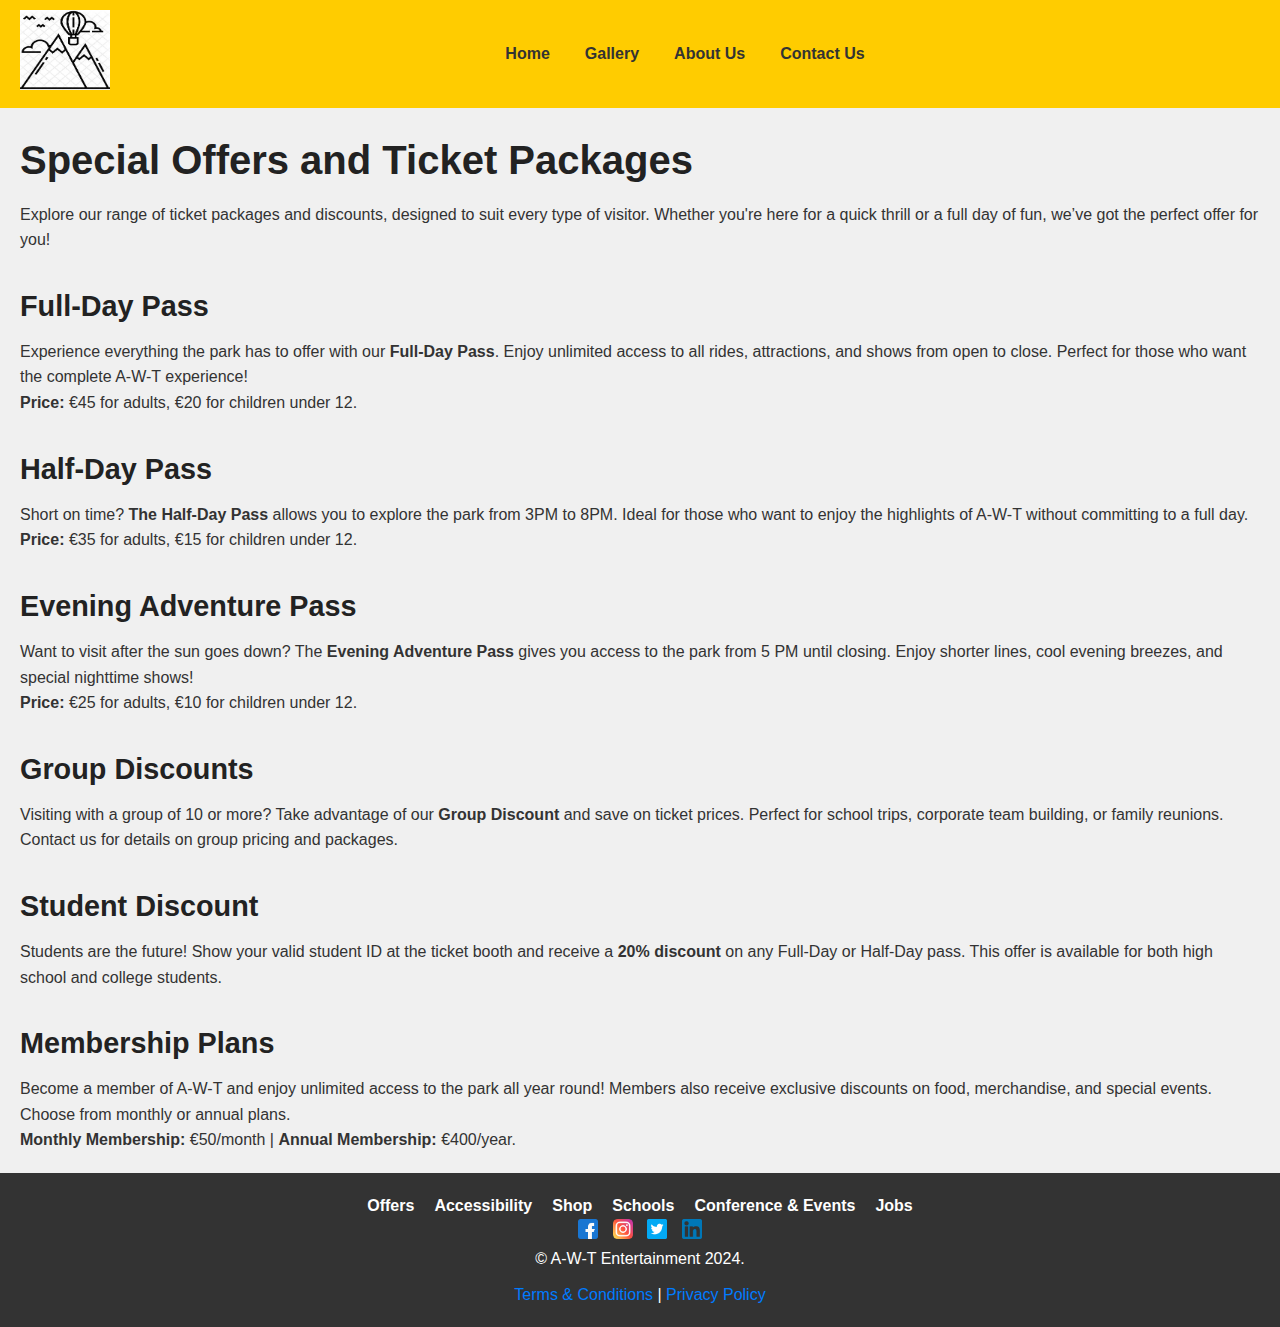
<file: Offers.html>
<!DOCTYPE html>
<html lang="en">
<head>
  <meta charset="UTF-8">
  <meta http-equiv="X-UA-Compatible" content="IE=edge">
  <meta name="viewport" content="width=device-width, initial-scale=1.0">
  <title>About Us - A-W-T</title>
  <link rel="stylesheet" text="text/css" href="css/main.css">
</head>
<body>
  <header class="header-main">
    <div class="header-main-logo">
      <img src="images/icon.jpeg" alt="A-W-T logo">
    </div>
    <nav class="header-main-nav">
      <ul>
        <li><a href="index.html">Home</a></li>
        <li><a href="Gallery.html">Gallery</a></li>
        <li><a href="About Us.html">About Us</a></li>
        <li><a href="Contact Us.html">Contact Us</a></li>
      </ul>
    </nav>
    <div class="header-main-sm"></div>
  </header>

  <!-- Main content container -->
  <div class="content">
    <h1>Special Offers and Ticket Packages</h1>
    <p>Explore our range of ticket packages and discounts, designed to suit every type of visitor. Whether you're here for a quick thrill or a full day of fun, we’ve got the perfect offer for you!</p>

    <h2>Full-Day Pass</h2>
    <p>Experience everything the park has to offer with our <b>Full-Day Pass</b>. Enjoy unlimited access to all rides, attractions, and shows from open to close. Perfect for those who want the complete A-W-T experience!</p>
    <p><strong>Price:</strong> €45 for adults, €20 for children under 12.</p>

    <h2>Half-Day Pass</h2>
    <p>Short on time? <b>The Half-Day Pass</b> allows you to explore the park from 3PM to 8PM. Ideal for those who want to enjoy the highlights of A-W-T without committing to a full day.</p>
    <p><strong>Price:</strong> €35 for adults, €15 for children under 12.</p>

    <h2>Evening Adventure Pass</h2>
    <p>Want to visit after the sun goes down? The <b>Evening Adventure Pass</b> gives you access to the park from 5 PM until closing. Enjoy shorter lines, cool evening breezes, and special nighttime shows!</p>
    <p><strong>Price:</strong> €25 for adults, €10 for children under 12.</p>

    <h2>Group Discounts</h2>
    <p>Visiting with a group of 10 or more? Take advantage of our <b>Group Discount</b> and save on ticket prices. Perfect for school trips, corporate team building, or family reunions. Contact us for details on group pricing and packages.</p>

    <h2>Student Discount</h2>
    <p>Students are the future! Show your valid student ID at the ticket booth and receive a <b>20% discount</b> on any Full-Day or Half-Day pass. This offer is available for both high school and college students.</p>

    <h2>Membership Plans</h2>
    <p>Become a member of A-W-T and enjoy unlimited access to the park all year round! Members also receive exclusive discounts on food, merchandise, and special events. Choose from monthly or annual plans.</p>
    <p><strong>Monthly Membership:</strong> €50/month | <strong>Annual Membership:</strong> €400/year.</p>

  </div>

  <!-- Footer section -->
  <footer>
    <nav>
      <ul>
        <li><a href="Offers.html">Offers</a></li>
        <li><a href="Accessibility.html">Accessibility</a></li>
        <li><a href="Shop.html">Shop</a></li>
        <li><a href="Schools.html">Schools</a></li>
        <li><a href="Services.html">Conference & Events</a></li>
        <li><a href="Jobs.html">Jobs</a></li>
      </ul>
    </nav>
    <div class="social-media">
      <center>
        <a href="#facebook"><img src="images/facebook.png" alt="Facebook" width="20" height="20"></a>
        <a href="#instagram"><img src="images/instagram.png" alt="Instagram" width="20" height="20"></a>
        <a href="#twitter"><img src="images/twitter.png" alt="Twitter" width="20" height="20"></a>
        <a href="#linkedin"><img src="images/linkedin.png" alt="LinkedIn" width="20" height="20"></a>
      </center>
    </div>
    <p>&copy; A-W-T Entertainment 2024.</p>
    <div class="legal">
      <a href="Terms.html">Terms & Conditions</a> |
      <a href="Privacy.html">Privacy Policy</a>
    </div>
  </footer>
</body>
</html>
</file>
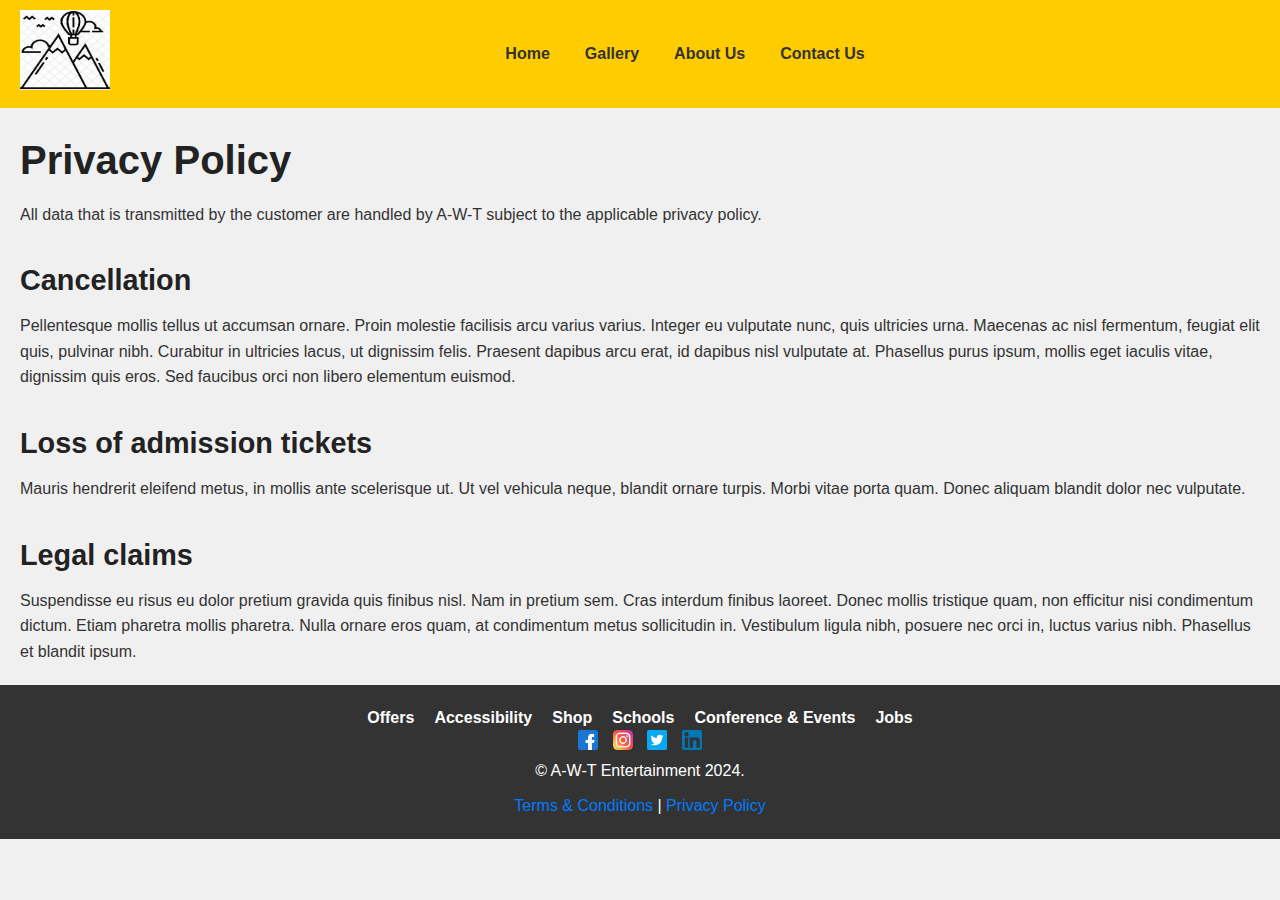
<file: Privacy.html>
<!DOCTYPE html>
<html lang="en">
<head>
  <meta charset="UTF-8">
  <meta http-equiv="X-UA-Compatible" content="IE=edge">
  <meta name="viewport" content="width=device-width, initial-scale=1.0">
  <title>Privacy Policy</title>
  <link rel="stylesheet" text="text/css" href="css/main.css">
</head>
<body>
  <header class="header-main">
    <div class="header-main-logo">
      <img src="images/icon.jpeg" alt="A-W-T logo">
    </div>
    <nav class="header-main-nav">
      <ul>
        <li><a href="index.html">Home</a></li>
        <li><a href="Gallery.html">Gallery</a></li>
        <li><a href="About Us.html">About Us</a></li>
        <li><a href="Contact Us.html">Contact Us</a></li>
      </ul>
    </nav>
    <div class="header-main-sm"></div>
  </header>

  <!-- Main content container -->
  <div class="content">
    <h1>Privacy Policy</h1>
    <p>All data that is transmitted by the customer are handled by A-W-T subject to the applicable privacy policy.</p>

    <h2>Cancellation</h2>
    <p>Pellentesque mollis tellus ut accumsan ornare. Proin molestie facilisis arcu varius varius. 
      Integer eu vulputate nunc, quis ultricies urna. Maecenas ac nisl fermentum, feugiat elit quis, pulvinar nibh. 
      Curabitur in ultricies lacus, ut dignissim felis. Praesent dapibus arcu erat, id dapibus nisl vulputate at. 
      Phasellus purus ipsum, mollis eget iaculis vitae, dignissim quis eros. Sed faucibus orci non libero elementum euismod.
    </p>

    <h2>Loss of admission tickets</h2>
    <p>Mauris hendrerit eleifend metus, in mollis ante scelerisque ut. Ut vel vehicula neque, blandit ornare turpis. 
      Morbi vitae porta quam. Donec aliquam blandit dolor nec vulputate.
    </p>

    <h2>Legal claims</h2>
    <p>Suspendisse eu risus eu dolor pretium gravida quis finibus nisl. Nam in pretium sem. Cras interdum finibus laoreet. 
      Donec mollis tristique quam, non efficitur nisi condimentum dictum. Etiam pharetra mollis pharetra. 
      Nulla ornare eros quam, at condimentum metus sollicitudin in. Vestibulum ligula nibh, posuere nec orci in, luctus varius nibh. 
      Phasellus et blandit ipsum.</p>
    
  </div>

  <!-- Footer section -->
  <footer>
    <nav>
      <ul>
        <li><a href="Offers.html">Offers</a></li>
        <li><a href="Accessibility.html">Accessibility</a></li>
        <li><a href="Shop.html">Shop</a></li>
        <li><a href="Schools.html">Schools</a></li>
        <li><a href="Services.html">Conference & Events</a></li>
        <li><a href="Jobs.html">Jobs</a></li>
      </ul>
    </nav>
    <div class="social-media">
      <center>
        <a href="#facebook"><img src="images/facebook.png" alt="Facebook" width="20" height="20"></a>
        <a href="#instagram"><img src="images/instagram.png" alt="Instagram" width="20" height="20"></a>
        <a href="#twitter"><img src="images/twitter.png" alt="Twitter" width="20" height="20"></a>
        <a href="#linkedin"><img src="images/linkedin.png" alt="LinkedIn" width="20" height="20"></a>
      </center>
    </div>
    <p>&copy; A-W-T Entertainment 2024.</p>
    <div class="legal">
      <a href="Terms.html">Terms & Conditions</a> |
      <a href="Privacy.html">Privacy Policy</a>
    </div>
  </footer>
</body>
</html>
</file>
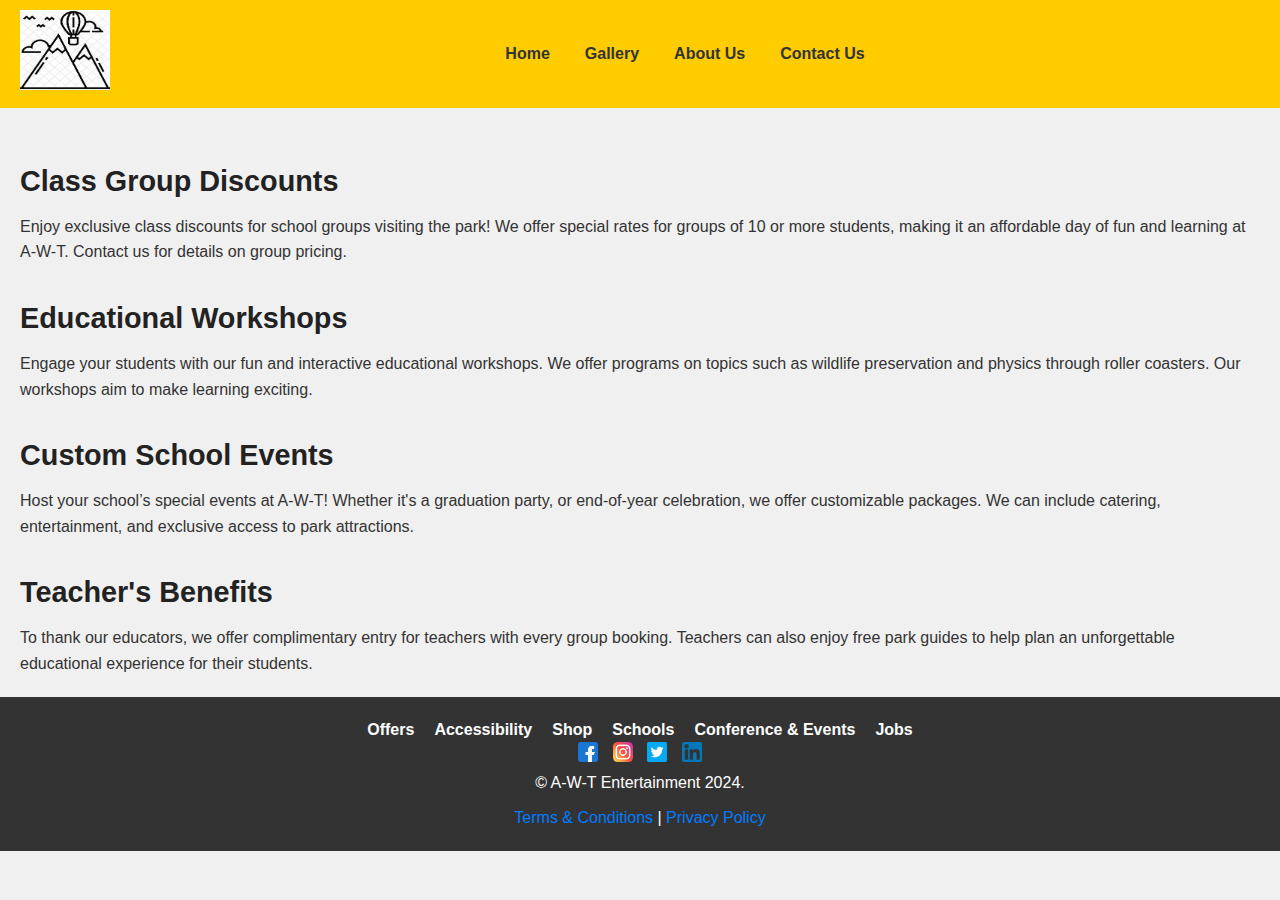
<file: Schools.html>
<!DOCTYPE html>
<html lang="en">
<head>
  <meta charset="UTF-8">
  <meta http-equiv="X-UA-Compatible" content="IE=edge">
  <meta name="viewport" content="width=device-width, initial-scale=1.0">
  <title>Schools- A-W-T</title>
  <link rel="stylesheet" text="text/css" href="css/main.css">
</head>
<body>
  <header class="header-main">
    <div class="header-main-logo">
      <img src="images/icon.jpeg" alt="A-W-T logo">
    </div>
    <nav class="header-main-nav">
      <ul>
        <li><a href="index.html">Home</a></li>
        <li><a href="Gallery.html">Gallery</a></li>
        <li><a href="About Us.html">About Us</a></li>
        <li><a href="Contact Us.html">Contact Us</a></li>
      </ul>
    </nav>
    <div class="header-main-sm"></div>
  </header>

  <!-- Main content container -->
  <div class="content">
    
    <h2>Class Group Discounts</h2>
    <p>Enjoy exclusive class discounts for school groups visiting the park! We offer special rates for groups of 10 or more students, making it an affordable day of fun and learning at A-W-T. Contact us for details on group pricing.</p>

    <h2>Educational Workshops</h2>
    <p>Engage your students with our fun and interactive educational workshops. We offer programs on topics such as wildlife preservation and physics through roller coasters. Our workshops aim to make learning exciting.</p>

    <h2>Custom School Events</h2>
    <p>Host your school’s special events at A-W-T! Whether it's a graduation party, or end-of-year celebration, we offer customizable packages. We can include catering, entertainment, and exclusive access to park attractions.</p>

    <h2>Teacher's Benefits</h2>
    <p>To thank our educators, we offer complimentary entry for teachers with every group booking. Teachers can also enjoy free park guides to help plan an unforgettable educational experience for their students.</p>
  </div>

  <!-- Footer section -->
  <footer>
    <nav>
      <ul>
        <li><a href="Offers.html">Offers</a></li>
        <li><a href="Accessibility.html">Accessibility</a></li>
        <li><a href="Shop.html">Shop</a></li>
        <li><a href="Schools.html">Schools</a></li>
        <li><a href="Services.html">Conference & Events</a></li>
        <li><a href="Jobs.html">Jobs</a></li>
      </ul>
    </nav>
    <div class="social-media">
      <center>
        <a href="#facebook"><img src="images/facebook.png" alt="Facebook" width="20" height="20"></a>
        <a href="#instagram"><img src="images/instagram.png" alt="Instagram" width="20" height="20"></a>
        <a href="#twitter"><img src="images/twitter.png" alt="Twitter" width="20" height="20"></a>
        <a href="#linkedin"><img src="images/linkedin.png" alt="LinkedIn" width="20" height="20"></a>
      </center>
    </div>
    <p>&copy; A-W-T Entertainment 2024.</p>
    <div class="legal">
      <a href="Terms.html">Terms & Conditions</a> |
      <a href="Privacy.html">Privacy Policy</a>
    </div>
  </footer>
</body>
</html>
</file>
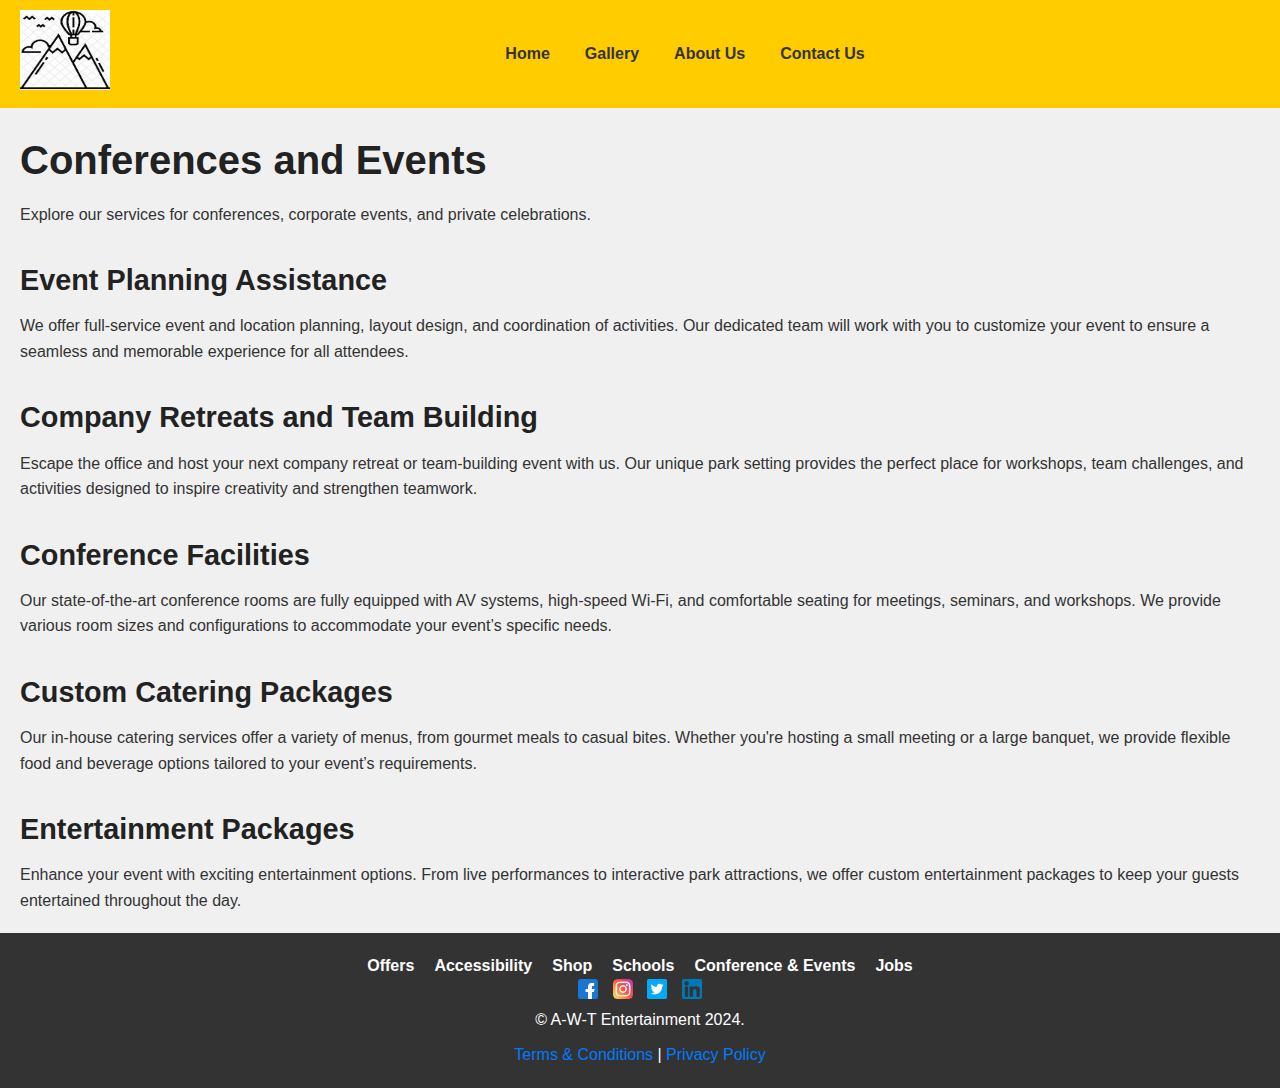
<file: Services.html>
<!DOCTYPE html>
<html lang="en">
<head>
  <meta charset="UTF-8">
  <meta http-equiv="X-UA-Compatible" content="IE=edge">
  <meta name="viewport" content="width=device-width, initial-scale=1.0">
  <title>Services - A-W-T</title>
  <link rel="stylesheet" text="text/css" href="css/main.css">
</head>
<body>
  <header class="header-main">
    <div class="header-main-logo">
      <img src="images/icon.jpeg" alt="A-W-T logo">
    </div>
    <nav class="header-main-nav">
      <ul>
        <li><a href="index.html">Home</a></li>
        <li><a href="Gallery.html">Gallery</a></li>
        <li><a href="About Us.html">About Us</a></li>
        <li><a href="Contact Us.html">Contact Us</a></li>
      </ul>
    </nav>
    <div class="header-main-sm"></div>
  </header>

  <!-- Main content container -->
<div class="content">
  <h1>Conferences and Events</h1>
  <p>Explore our services for conferences, corporate events, and private celebrations.</p>

  <!-- Event Planning Assistance -->
  <h2>Event Planning Assistance</h2>
  <p>We offer full-service event and location planning, layout design, and coordination of activities. Our dedicated team will work with you to customize your event to ensure a seamless and memorable experience for all attendees.</p>

  <!-- Corporate Retreats and Team Building -->
  <h2>Company Retreats and Team Building</h2>
  <p>Escape the office and host your next company retreat or team-building event with us. Our unique park setting provides the perfect place for workshops, team challenges, and activities designed to inspire creativity and strengthen teamwork.</p>

  <!-- Conference Facilities -->
  <h2>Conference Facilities</h2>
  <p>Our state-of-the-art conference rooms are fully equipped with AV systems, high-speed Wi-Fi, and comfortable seating for meetings, seminars, and workshops. We provide various room sizes and configurations to accommodate your event’s specific needs.</p>

  <!-- Custom Catering Packages -->
  <h2>Custom Catering Packages</h2>
  <p>Our in-house catering services offer a variety of menus, from gourmet meals to casual bites. Whether you're hosting a small meeting or a large banquet, we provide flexible food and beverage options tailored to your event’s requirements.</p>

  <!-- Entertainment Packages -->
  <h2>Entertainment Packages</h2>
  <p>Enhance your event with exciting entertainment options. From live performances to interactive park attractions, we offer custom entertainment packages to keep your guests entertained throughout the day.</p>
</div>

  <!-- Footer section -->
  <footer>
    <nav>
      <ul>
        <li><a href="Offers.html">Offers</a></li>
        <li><a href="Accessibility.html">Accessibility</a></li>
        <li><a href="Shop.html">Shop</a></li>
        <li><a href="Schools.html">Schools</a></li>
        <li><a href="Services.html">Conference & Events</a></li>
        <li><a href="Jobs.html">Jobs</a></li>
      </ul>
    </nav>
    <div class="social-media">
      <center>
        <a href="#facebook"><img src="images/facebook.png" alt="Facebook" width="20" height="20"></a>
        <a href="#instagram"><img src="images/instagram.png" alt="Instagram" width="20" height="20"></a>
        <a href="#twitter"><img src="images/twitter.png" alt="Twitter" width="20" height="20"></a>
        <a href="#linkedin"><img src="images/linkedin.png" alt="LinkedIn" width="20" height="20"></a>
      </center>
    </div>
    <p>&copy; A-W-T Entertainment 2024.</p>
    <div class="legal">
      <a href="Terms.html">Terms & Conditions</a> |
      <a href="Privacy.html">Privacy Policy</a>
    </div>
  </footer>
</body>
</html>
</file>
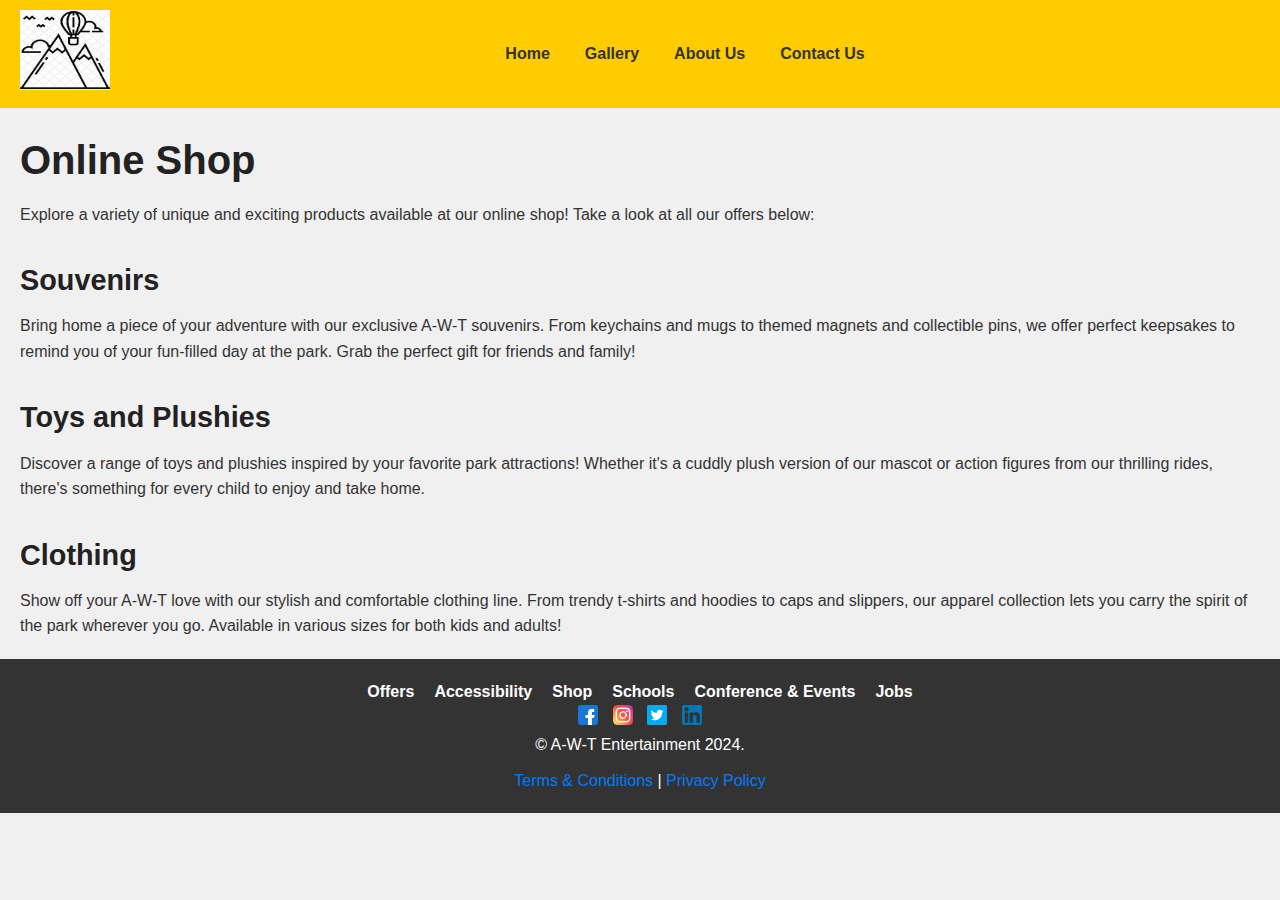
<file: Shop.html>
<!DOCTYPE html>
<html lang="en">
<head>
  <meta charset="UTF-8">
  <meta http-equiv="X-UA-Compatible" content="IE=edge">
  <meta name="viewport" content="width=device-width, initial-scale=1.0">
  <title>Shop - A-W-T</title>
  <link rel="stylesheet" text="text/css" href="css/main.css">
</head>
<body>
  <header class="header-main">
    <div class="header-main-logo">
      <img src="images/icon.jpeg" alt="A-W-T logo">
    </div>
    <nav class="header-main-nav">
      <ul>
        <li><a href="index.html">Home</a></li>
        <li><a href="Gallery.html">Gallery</a></li>
        <li><a href="About Us.html">About Us</a></li>
        <li><a href="Contact Us.html">Contact Us</a></li>
      </ul>
    </nav>
    <div class="header-main-sm"></div>
  </header>

  <!-- Main content container -->
  <div class="content">
    <h1>Online Shop</h1>
    <p>Explore a variety of unique and exciting products available at our online shop! Take a look at all our offers below:</p>

    <h2>Souvenirs</h2>
    <p>Bring home a piece of your adventure with our exclusive A-W-T souvenirs. 
      From keychains and mugs to themed magnets and collectible pins, we offer perfect keepsakes to remind you of your fun-filled day at the park. 
      Grab the perfect gift for friends and family!
    </p>

    <h2>Toys and Plushies</h2>
    <p>Discover a range of toys and plushies inspired by your favorite park attractions! 
      Whether it's a cuddly plush version of our mascot or action figures from our thrilling rides, there's something for every child to enjoy and take home.
    </p>

    <h2>Clothing</h2>
    <p>Show off your A-W-T love with our stylish and comfortable clothing line. 
      From trendy t-shirts and hoodies to caps and slippers, our apparel collection lets you carry the spirit of the park wherever you go. 
      Available in various sizes for both kids and adults!
    </p>

  </div>

  <!-- Footer section -->
  <footer>
    <nav>
      <ul>
        <li><a href="Offers.html">Offers</a></li>
        <li><a href="Accessibility.html">Accessibility</a></li>
        <li><a href="Shop.html">Shop</a></li>
        <li><a href="Schools.html">Schools</a></li>
        <li><a href="Services.html">Conference & Events</a></li>
        <li><a href="Jobs.html">Jobs</a></li>
      </ul>
    </nav>
    <div class="social-media">
      <center>
        <a href="#facebook"><img src="images/facebook.png" alt="Facebook" width="20" height="20"></a>
        <a href="#instagram"><img src="images/instagram.png" alt="Instagram" width="20" height="20"></a>
        <a href="#twitter"><img src="images/twitter.png" alt="Twitter" width="20" height="20"></a>
        <a href="#linkedin"><img src="images/linkedin.png" alt="LinkedIn" width="20" height="20"></a>
      </center>
    </div>
    <p>&copy; A-W-T Entertainment 2024.</p>
    <div class="legal">
      <a href="Terms.html">Terms & Conditions</a> |
      <a href="Privacy.html">Privacy Policy</a>
    </div>
  </footer>
</body>
</html>
</file>
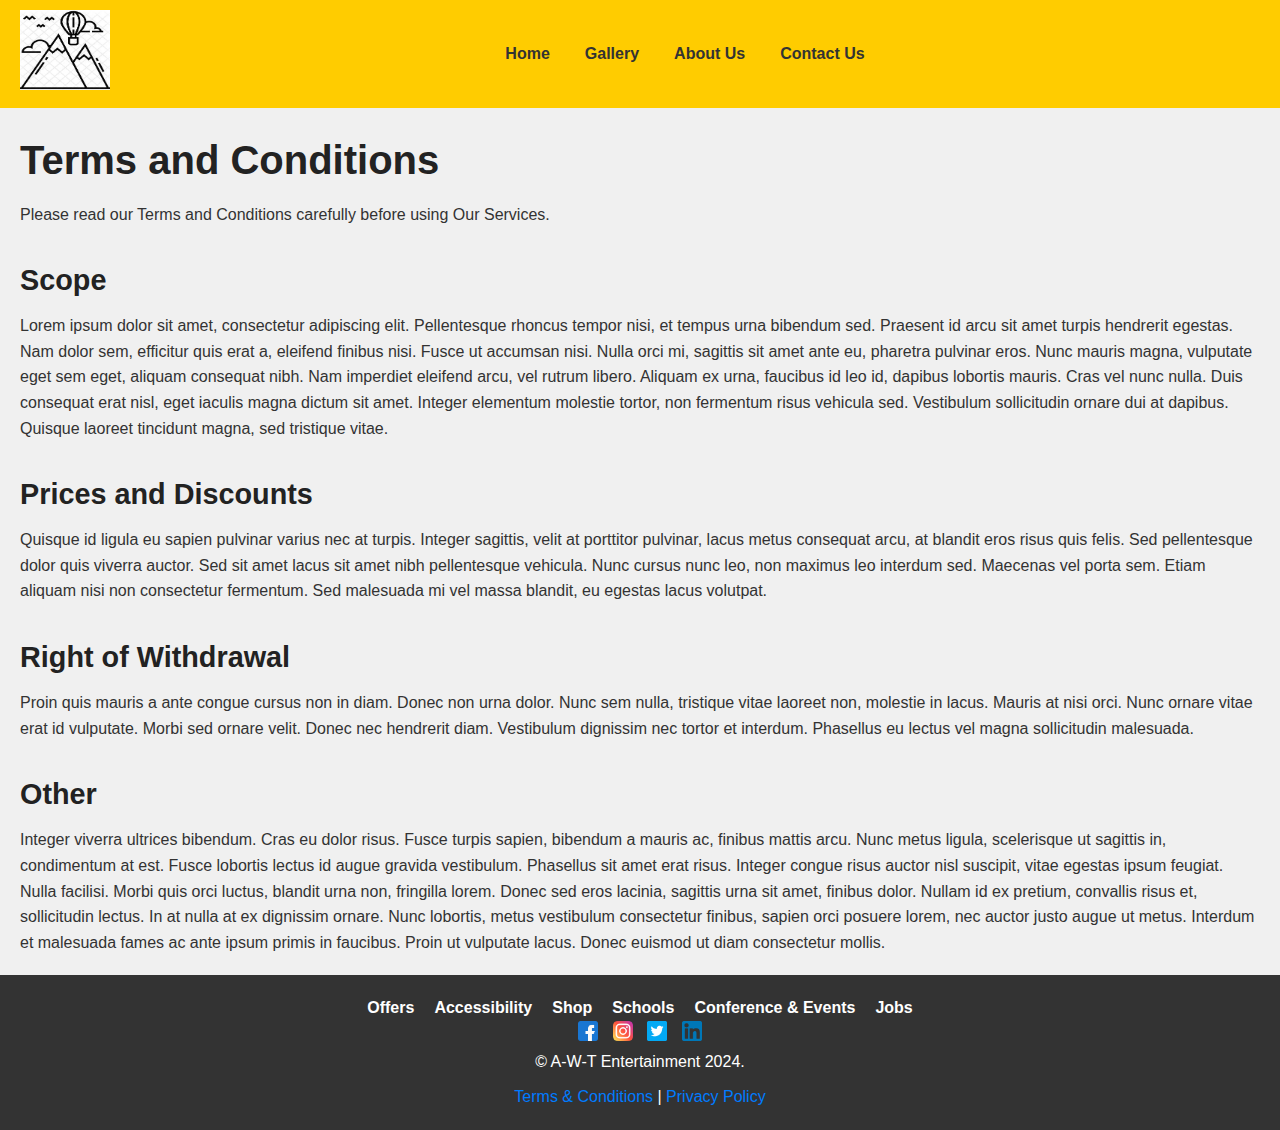
<file: Terms.html>
<!DOCTYPE html>
<html lang="en">
<head>
  <meta charset="UTF-8">
  <meta http-equiv="X-UA-Compatible" content="IE=edge">
  <meta name="viewport" content="width=device-width, initial-scale=1.0">
  <title>Terms - A-W-T</title>
  <link rel="stylesheet" text="text/css" href="css/main.css">
</head>
<body>
  <header class="header-main">
    <div class="header-main-logo">
      <img src="images/icon.jpeg" alt="A-W-T logo">
    </div>
    <nav class="header-main-nav">
      <ul>
        <li><a href="index.html">Home</a></li>
        <li><a href="Gallery.html">Gallery</a></li>
        <li><a href="About Us.html">About Us</a></li>
        <li><a href="Contact Us.html">Contact Us</a></li>
      </ul>
    </nav>
    <div class="header-main-sm"></div>
  </header>

  <!-- Main content container -->
  <div class="content">
    <h1>Terms and Conditions</h1>
    <p>Please read our Terms and Conditions carefully before using Our Services.</p>

    <h2>Scope</h2>
    <p>Lorem ipsum dolor sit amet, consectetur adipiscing elit. Pellentesque rhoncus tempor nisi, et tempus urna bibendum sed. 
      Praesent id arcu sit amet turpis hendrerit egestas. Nam dolor sem, efficitur quis erat a, eleifend finibus nisi. 
      Fusce ut accumsan nisi. Nulla orci mi, sagittis sit amet ante eu, pharetra pulvinar eros. 
      Nunc mauris magna, vulputate eget sem eget, aliquam consequat nibh. Nam imperdiet eleifend arcu, vel rutrum libero. 
      Aliquam ex urna, faucibus id leo id, dapibus lobortis mauris. Cras vel nunc nulla.
      Duis consequat erat nisl, eget iaculis magna dictum sit amet. Integer elementum molestie tortor, non fermentum risus vehicula sed. 
      Vestibulum sollicitudin ornare dui at dapibus. Quisque laoreet tincidunt magna, sed tristique vitae. 
      
    </p>

    <h2>Prices and Discounts</h2>
    <p>Quisque id ligula eu sapien pulvinar varius nec at turpis. 
      Integer sagittis, velit at porttitor pulvinar, lacus metus consequat arcu, at blandit eros risus quis felis. 
      Sed pellentesque dolor quis viverra auctor. Sed sit amet lacus sit amet nibh pellentesque vehicula. 
      Nunc cursus nunc leo, non maximus leo interdum sed. Maecenas vel porta sem. Etiam aliquam nisi non consectetur fermentum. 
      Sed malesuada mi vel massa blandit, eu egestas lacus volutpat.
    </p>

    <h2>Right of Withdrawal</h2>
    <p>Proin quis mauris a ante congue cursus non in diam. Donec non urna dolor. Nunc sem nulla, tristique vitae laoreet non, molestie in lacus. 
      Mauris at nisi orci. Nunc ornare vitae erat id vulputate. Morbi sed ornare velit. Donec nec hendrerit diam. 
      Vestibulum dignissim nec tortor et interdum. Phasellus eu lectus vel magna sollicitudin malesuada.
    </p>

    <h2>Other</h2>
    <p>Integer viverra ultrices bibendum. Cras eu dolor risus. Fusce turpis sapien, bibendum a mauris ac, finibus mattis arcu. 
      Nunc metus ligula, scelerisque ut sagittis in, condimentum at est. Fusce lobortis lectus id augue gravida vestibulum. 
      Phasellus sit amet erat risus. Integer congue risus auctor nisl suscipit, vitae egestas ipsum feugiat. Nulla facilisi. 
      Morbi quis orci luctus, blandit urna non, fringilla lorem. Donec sed eros lacinia, sagittis urna sit amet, finibus dolor. 
      Nullam id ex pretium, convallis risus et, sollicitudin lectus. In at nulla at ex dignissim ornare. 
      Nunc lobortis, metus vestibulum consectetur finibus, sapien orci posuere lorem, nec auctor justo augue ut metus. 
      Interdum et malesuada fames ac ante ipsum primis in faucibus. Proin ut vulputate lacus. Donec euismod ut diam consectetur mollis.
    </p>
  </div>

  <!-- Footer section -->
  <footer>
    <nav>
      <ul>
        <li><a href="Offers.html">Offers</a></li>
        <li><a href="Accessibility.html">Accessibility</a></li>
        <li><a href="Shop.html">Shop</a></li>
        <li><a href="Schools.html">Schools</a></li>
        <li><a href="Services.html">Conference & Events</a></li>
        <li><a href="Jobs.html">Jobs</a></li>
      </ul>
    </nav>
    <div class="social-media">
      <center>
        <a href="#facebook"><img src="images/facebook.png" alt="Facebook" width="20" height="20"></a>
        <a href="#instagram"><img src="images/instagram.png" alt="Instagram" width="20" height="20"></a>
        <a href="#twitter"><img src="images/twitter.png" alt="Twitter" width="20" height="20"></a>
        <a href="#linkedin"><img src="images/linkedin.png" alt="LinkedIn" width="20" height="20"></a>
      </center>
    </div>
    <p>&copy; A-W-T Entertainment 2024.</p>
    <div class="legal">
      <a href="Terms.html">Terms & Conditions</a> |
      <a href="Privacy.html">Privacy Policy</a>
    </div>
  </footer>
</body>
</html>
</file>
<file: css/main.css>
body {
  background: #f0f0f0;
  font-family: 'Arial', sans-serif;
  color: #333;
  line-height: 1.6;
}

/* Reset some default styles */
* {
  box-sizing: border-box;
  margin: 0;
  padding: 0;
}

a {
  cursor: pointer;
}

.header-main {
  background-color: #ffcc00;
  display: flex;
  justify-content: space-between;
  align-items: center;
  padding: 10px 20px;
}

.header-main-logo img {
  height: 80px;
  width: 90px;
}

.header-main-nav ul {
  display: flex;
  list-style-type: none;
  margin: 0;
  padding: 0;
  gap: 15px;
}

.header-main-nav ul li a {
  padding: 5px 10px;
  text-decoration: none;
  color: #333;
  transition: background-color 0.3s;
}

.header-main-nav ul li a:hover {
  background-color: #ff9900;
  border-radius: 5px;
}

.welcome-section {
  position: relative;
  text-align: center;
  color: #333;
  margin-top: 20px;
}

.welcome-image {
  width: 100%;
  height: auto;
}

.gif-background iframe {
  width: 100%;
  height: 480px;
  pointer-events: none;
}

.intro {
  padding: 20px 0;
  margin: 0;
  background-color: transparent;
}

.buttons {
  display: flex;
  justify-content: center;
  gap: 10px;
  margin-top: 20px;
}

.button {
  padding: 10px 20px;
  background-color: #ff9900;
  color: #fff;
  text-decoration: none;
  border-radius: 5px;
  transition: background-color 0.3s;
}

.button:hover {
  background-color: #e68a00;
}

.button.secondary {
  background-color: #666;
}

.button.secondary:hover {
  background-color: #555;
}

.image-section {
  padding: 20px;
}

.center-text {
  text-align: center;
  margin: 0 auto;
}


.image-container {
  display: grid;
  grid-template-columns: repeat(auto-fill, minmax(250px, 1fr));
  gap: 10px;
  justify-content: center;
  padding: 20px;
}

.image-container img {
  width: 100%;
  height: 100%;
  transition: all 0.3s ease-in-out;
  cursor: pointer;
}

.image-container img:hover {
  transform: scale(1.2);
}

.attractions {
  padding: 20px;
  background-color: #ffcc00;
}

.attractions h2 {
  text-align: center;
}

.features {
  display: grid;
  grid-template-columns: repeat(auto-fill, minmax(250px, 1fr));
  justify-content: center;
  gap: 20px;
  padding: 20px;

}

.feature {
  background: #fff;
  padding: 20px;
  border-radius: 5px;
  box-shadow: 0 0 10px rgba(0,0,0,0.1);
  transition: all 0.3s ease-in-out;
  cursor: pointer;
}
.feature:hover {
  transform: scale(1.1);
}

.feature img {
  width: 100%;
  height: auto;
  border-radius: 5px;
}

footer {
  background: #333;
  color: #fff;
  padding: 20px;
  text-align: center;
}

footer nav ul {
  list-style-type: none;
  display: flex;
  justify-content: center;
  gap: 20px;
  padding: 0;
}

footer nav ul li a {
  text-decoration: none;
  color: #fff;
}

.social-media a img {
  width: 20px;
  height: 20px;
  margin: 0 5px;
}

.legal {
  margin-top: 10px;
}


body {
  background: #f0f0f0;
  font-family: 'Roboto', sans-serif;
  color: #333;
  line-height: 1.6;
}

/* Reset some default styles */
* {
  box-sizing: border-box;
  margin: 0;
  padding: 0;
}

a {
  cursor: pointer;
  text-decoration: none;
  color: #007BFF;
  transition: color 0.3s;
}

a:hover {
  color: #0056b3;
}

.header-main {
  background-color: #ffcc00;
  display: flex;
  justify-content: space-between;
  align-items: center;
  padding: 10px 20px;
}

.header-main-logo img {
  height: 80px;
  width: 90px;
}

.header-main-nav ul {
  display: flex;
  list-style-type: none;
  margin: 0;
  padding: 0;
  gap: 15px;
}

.header-main-nav ul li a {
  padding: 5px 10px;
  font-weight: bold;
  transition: background-color 0.3s;
}

.header-main-nav ul li a:hover {
  background-color: #ff9900;
  border-radius: 5px;
}

h1, h2 {
  font-family: 'Roboto', sans-serif;
  font-weight: 700;
  margin-bottom: 10px;
  color: #222;
}

h1 {
  font-size: 2.5rem;
  margin-bottom: 30px;
}

h2 {
  font-size: 1.8rem;
  margin-top: 30px;
}

.about-section {
  display: grid;
  grid-template-columns: 1fr;
  gap: 20px;
  padding: 20px;
}

.about-item {
  background: #fff;
  padding: 20px;
  border-radius: 5px;
  box-shadow: 0 0 10px rgba(0, 0, 0, 0.1);
}

.about-item p {
  font-size: 1rem;
  margin-bottom: 10px;
}

footer {
  background: #333;
  color: #fff;
  padding: 20px;
  text-align: center;
}

footer nav ul {
  list-style-type: none;
  display: flex;
  justify-content: center;
  gap: 20px;
  padding: 0;
}

footer nav ul li a {
  font-weight: bold;
}

.social-media a img {
  width: 20px;
  height: 20px;
  margin: 0 5px;
}

.legal {
  margin-top: 10px;
}


body {
  background: #f0f0f0;
  font-family: 'Roboto', sans-serif;
  color: #333;
  line-height: 1.6;
}

/* Reset some default styles */
* {
  box-sizing: border-box;
  margin: 0;
  padding: 0;
}

a {
  cursor: pointer;
  text-decoration: none;
  color: #007BFF;
  transition: color 0.3s;
}

a:hover {
  color: #0056b3;
}

.header-main {
  background-color: #ffcc00;
  display: flex;
  justify-content: space-between;
  align-items: center;
  padding: 10px 20px;
}

.header-main-logo img {
  height: 80px;
  width: 90px;
}

.header-main-nav ul {
  display: flex;
  list-style-type: none;
  margin: 0;
  padding: 0;
  gap: 15px;
}

.header-main-nav ul li a {
  padding: 5px 10px;
  font-weight: bold;
  transition: background-color 0.3s;
}

.header-main-nav ul li a:hover {
  background-color: #ff9900;
  border-radius: 5px;
}

h1, h2 {
  font-family: 'Roboto', sans-serif;
  font-weight: 700;
  margin-bottom: 10px;
  color: #222;
}

h1 {
  font-size: 2.5rem;
}

h2 {
  font-size: 1.8rem;
  margin-top: 30px;
}

.gallery {
  display: flex;
  justify-content: center;
  flex-wrap: wrap;
  gap: 40px;
}

.gallery-item {
  flex: 1 1 30%;
  max-width: 300px;
  text-align: center;
  margin-bottom: 20px;
}

.gallery-item:hover {
  transform: scale(1.1);
}

.gallery-item img {
  width: 100%;
  height: 200px;
  object-fit: cover;
  border-radius: 10px;
}

.gallery-item p {
  font-size: 1rem;
  color: #555;
}

footer {
  background: #333;
  color: #fff;
  padding: 20px;
  text-align: center;
}

footer nav ul {
  list-style-type: none;
  display: flex;
  justify-content: center;
  gap: 20px;
  padding: 0;
}

footer nav ul li a {
  font-weight: bold;
}

.social-media a img {
  width: 20px;
  height: 20px;
  margin: 0 5px;
}

.legal {
  margin-top: 10px;
}

/* Contact us page */
.content {
  padding: 20px;
}

.contact-form {
  display: grid;
  gap: 20px;
  background: #fff;
  padding: 20px;
  border-radius: 5px;
  box-shadow: 0 0 10px rgba(0, 0, 0, 0.1);
}

.form-group {
  display: flex;
  flex-direction: column;
}

label {
  font-weight: bold;
  margin-bottom: 5px;
}

input[type="text"], input[type="email"], textarea {
  padding: 10px;
  border: 1px solid #ccc;
  border-radius: 5px;
  font-size: 1rem;
}

button {
  padding: 10px 20px;
  background-color: #ff9900;
  color: #fff;
  border: none;
  border-radius: 5px;
  font-size: 1rem;
  cursor: pointer;
  transition: background-color 0.3s;
}

button:hover {
  background-color: #e68a00;
}

footer {
  background: #333;
  color: #fff;
  padding: 20px;
  text-align: center;
}

footer nav ul {
  list-style-type: none;
  display: flex;
  justify-content: center;
  gap: 20px;
  padding: 0;
}

footer nav ul li a {
  font-weight: bold;
}

.social-media a img {
  width: 20px;
  height: 20px;
  margin: 0 5px;
}

.legal {
  margin-top: 10px;
}



/* Logo animation */
.header-main-logo img.rotate {
  animation: rotation 5s infinite linear;
}

@keyframes rotation {
  from {
    transform: rotate(0deg);
  }
  to {
    transform: rotate(360deg);
  }
}

/* Header slide-in animation */
.header-main {
  animation: slide-in 1s ease-out;
}

@keyframes slide-in {
  from {
    transform: translateY(-100%);
    opacity: 0;
  }
  to {
    transform: translateY(0);
    opacity: 1;
  }
}

/* Intro section animation */
.intro h1, .intro p {
  animation: fadeIn 1s ease-in-out;
}

.intro h1 {
  animation-delay: 0.5s;
}

.intro p {
  animation-delay: 1s;
}

@keyframes fadeIn {
  from {
    opacity: 0;
    transform: translateY(20px);
  }
  to {
    opacity: 1;
    transform: translateY(0);
  }
}

/* Button hover effects */
.button {
  padding: 10px 20px;
  background-color: #ff9900;
  color: #fff;
  text-decoration: none;
  border-radius: 5px;
  transition: background-color 0.3s, transform 0.3s;
}

.button:hover {
  background-color: #e68a00;
  transform: scale(1.05);
}

.button.secondary {
  background-color: #666;
}

.button.secondary:hover {
  background-color: #555;
  transform: scale(1.05);
}

/* Styling for p tags inside intro section */
.intro p {
  background-color: #fff;
  padding: 10px 0;
  margin: 10px;
  background-color: transparent;
  border: none;
}

.bubble-text {
  background-color: #ffcc00; /* Yellow bubble around text*/
  padding: 20px;
  border-radius: 20px;
  display: flex;
  flex-direction: column;
  justify-content: center;
  align-items: center;
  text-align: center;
  color: #000;
  margin: 0;
  box-shadow: none;
}
</file>
